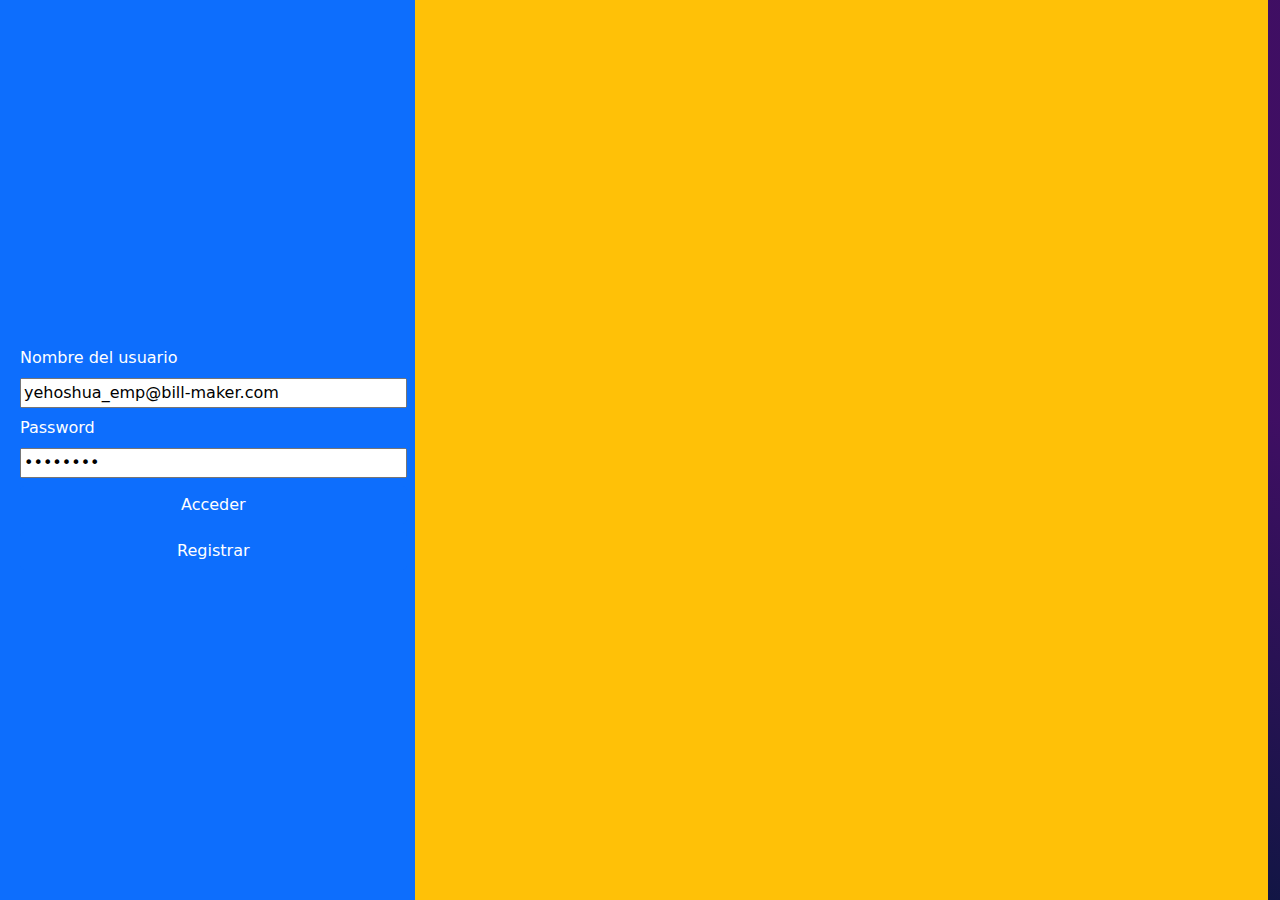
<file: index.html>
<!DOCTYPE html>
<html lang="en">

<head>
    <meta charset="UTF-8">
    <meta http-equiv="X-UA-Compatible" content="IE=edge">
    <meta name="viewport" content="width=device-width, initial-scale=1.0">
    <meta name="Author" content="Yehoshua Zuñiga">
    <title>Bill maker</title>
    <link rel="stylesheet" href="./css/bootstrap_css/bootstrap.min.css">
    <link rel="stylesheet" href="./css/mi_estilo/misestilos.css">
</head>

<body>
    <div class="container-fluid">
        <section class="row pt-5 pt-md-0
                                justify-content-center 
                                vh-100">
            <div class="col-auto col-md-4
                        pd-md-5 p-0 row
                        bg-primary">
                <div class="registro_formulario
                            col d-grid 
                            mx-2
                            mt-3
                            gap-2 mb-0 
                            align-self-start align-self-md-center" id="registro_formulario" name="registro_formulario">
                    <label for="usuario-nick">Nombre del usuario</label>
                    <input type="text" id="usuario_nick" name="usuario_np" placeholder="ejemplo: Mi_usuario@email.org" value="yehoshua_emp@bill-maker.com">
                    <label for="usuario_password">Password</label>
                    <input type="password" id="usuario_password" name="usuario_np" autocomplete="on" value="password">
                    <button name="boton_envio" id="envio" class="btn btn-primary"> Acceder</button>
                    <button name="boton_registro" id="registro" class="btn btn-primary" data-bs-toggle="modal" data-bs-target="#modal-registro">Registrar</button>
                    <!-- creacion del modal que contiene el formaulario de registro
                            solo sera visible cuando se de al boton de registrarse

                            -->
                    <div class="modal fade" id="modal-registro" tabindex="-1" aria-hidden="true" aria-labelledby="label-modal-registro" data-bs-backdrop="static">
                        <div class=" modal-dialog modal-dialog-centered modal-dialog-crollable">
                            <div class="modal-content bg-dark">
                                <div class="modal-header">
                                    <h3 class="modal-title">
                                        Registro tus datos
                                    </h3>
                                    <button class="btn-close" data-bs-dismiss="modal" aria-label="Cerrar"></button>
                                </div>
                                <div class="modal-body row m-3 bg-dark d-flex gap-2" name="formulario_registrar" id="formulario_registrar">
                                    <label for="usuario_nick_registro">Nombre de la empresa</label>
                                    <input type="text" name="usuario_nick_registro" id="usuario_nick_registro" placeholder="Nombre fiscal">
                                    <label for="usuario_cif">CIF</label>
                                    <input type="text" name="usuario_cif" id="usuario_cif" placeholder="G12345678 / 25148596D">
                                    <label for="usuario_direccion">Direccion</label>
                                    <input type="text" name="usuario_direccion" id="usuario_direccion" placeholder="Calle Anton 14">
                                    <label for="usuario_email">Correo electronico</label>
                                    <input type="email" name="usuario_email" id="usuario_email" placeholder="Mi_usuario@email.org">
                                    <label for="usuario_telefono">Telefono de contacto</label>
                                    <input type="tel" name="usuario_telefono" id="usuario_telefono" placeholder="6245854132">
                                    <label for="usuario_contacto">Persona de contactos</label>
                                    <input type="text" name="usuario_contacto" id="usuario_contacto" placeholder="Miguel Angel">
                                    <label for="usuario_password_registro">Password</label>
                                    <input type="password" name="usuario_password_registro" id="usuario_password_registro" autocomplete="on">
                                    <button name="registrar" id="registrar">registrar </button>
                                    <button name="cerrar" id="cerrar" data-bs-dismiss="modal">cerrar </button>

                                </div>
                            </div>
                        </div>

                    </div>
                </div>

            </div>
            <div class="col col-md-8 bg-warning  d-none d-md-block "></div>

        </section>
    </div>
</body>
<script src="./js/bootstrap_js/bootstrap.bundle.min.js"></script>
<script src="./js/app/app.js"></script>

</html>
</file>
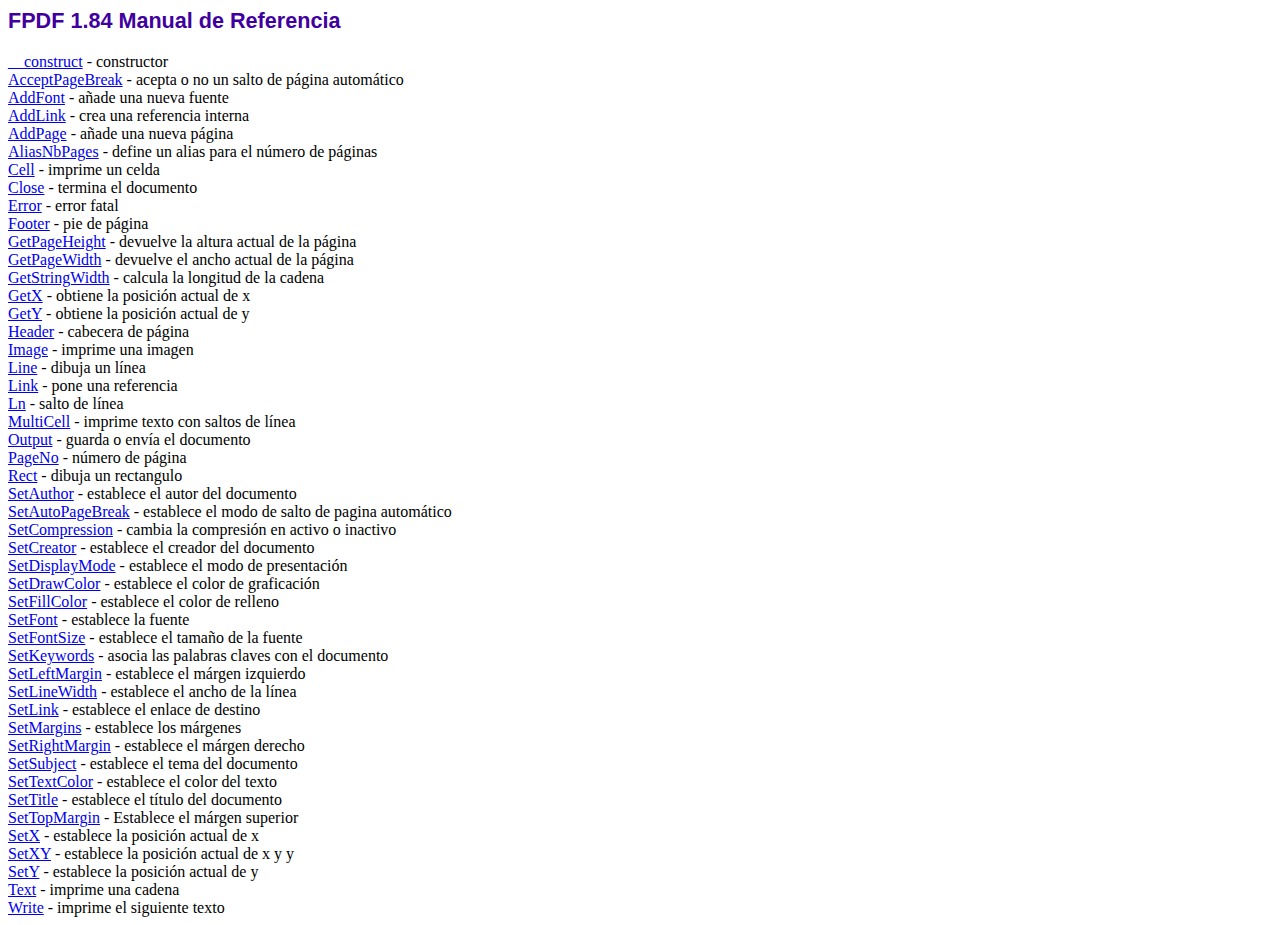
<file: php/fpdf/doc/index.htm>
<!DOCTYPE html PUBLIC "-//W3C//DTD HTML 4.01 Transitional//EN">
<html>
<head>
<meta http-equiv="Content-Type" content="text/html; charset=ISO-8859-1">
<title>FPDF 1.84 Manual de Referencia</title>
<link type="text/css" rel="stylesheet" href="../fpdf.css">
</head>
<body>
<h1>FPDF 1.84 Manual de Referencia</h1>
<a href="__construct.htm">__construct</a> - constructor<br>
<a href="acceptpagebreak.htm">AcceptPageBreak</a> - acepta o no un salto de p�gina autom�tico<br>
<a href="addfont.htm">AddFont</a> - a�ade una nueva fuente<br>
<a href="addlink.htm">AddLink</a> - crea una referencia interna<br>
<a href="addpage.htm">AddPage</a> - a�ade una nueva p�gina<br>
<a href="aliasnbpages.htm">AliasNbPages</a> - define un alias para el n�mero de p�ginas<br>
<a href="cell.htm">Cell</a> - imprime un celda<br>
<a href="close.htm">Close</a> - termina el documento<br>
<a href="error.htm">Error</a> - error fatal<br>
<a href="footer.htm">Footer</a> - pie de p�gina<br>
<a href="getpageheight.htm">GetPageHeight</a> - devuelve la altura actual de la p�gina<br>
<a href="getpagewidth.htm">GetPageWidth</a> - devuelve el ancho actual de la p�gina<br>
<a href="getstringwidth.htm">GetStringWidth</a> - calcula la longitud de la cadena<br>
<a href="getx.htm">GetX</a> - obtiene la posici�n actual de x<br>
<a href="gety.htm">GetY</a> - obtiene la posici�n actual de y<br>
<a href="header.htm">Header</a> - cabecera de p�gina<br>
<a href="image.htm">Image</a> - imprime una imagen<br>
<a href="line.htm">Line</a> - dibuja un l�nea<br>
<a href="link.htm">Link</a> - pone una referencia<br>
<a href="ln.htm">Ln</a> - salto de l�nea<br>
<a href="multicell.htm">MultiCell</a> - imprime texto con saltos de l�nea<br>
<a href="output.htm">Output</a> - guarda o env�a el documento<br>
<a href="pageno.htm">PageNo</a> - n�mero de p�gina<br>
<a href="rect.htm">Rect</a> - dibuja un rectangulo<br>
<a href="setauthor.htm">SetAuthor</a> - establece el autor del documento<br>
<a href="setautopagebreak.htm">SetAutoPageBreak</a> - establece el modo de salto de pagina autom�tico<br>
<a href="setcompression.htm">SetCompression</a> - cambia la compresi�n en activo o inactivo<br>
<a href="setcreator.htm">SetCreator</a> - establece el creador del documento<br>
<a href="setdisplaymode.htm">SetDisplayMode</a> - establece el modo de presentaci�n<br>
<a href="setdrawcolor.htm">SetDrawColor</a> - establece el color de graficaci�n<br>
<a href="setfillcolor.htm">SetFillColor</a> - establece el color de relleno<br>
<a href="setfont.htm">SetFont</a> - establece la fuente<br>
<a href="setfontsize.htm">SetFontSize</a> - establece el tama�o de la fuente<br>
<a href="setkeywords.htm">SetKeywords</a> - asocia las palabras claves con el documento<br>
<a href="setleftmargin.htm">SetLeftMargin</a> - establece el m�rgen izquierdo<br>
<a href="setlinewidth.htm">SetLineWidth</a> - establece el ancho de la l�nea<br>
<a href="setlink.htm">SetLink</a> - establece el enlace de destino<br>
<a href="setmargins.htm">SetMargins</a> - establece los m�rgenes<br>
<a href="setrightmargin.htm">SetRightMargin</a> - establece el m�rgen derecho<br>
<a href="setsubject.htm">SetSubject</a> - establece el tema del documento<br>
<a href="settextcolor.htm">SetTextColor</a> - establece el color del texto<br>
<a href="settitle.htm">SetTitle</a> - establece el t�tulo del documento<br>
<a href="settopmargin.htm">SetTopMargin</a> - Establece el m�rgen superior<br>
<a href="setx.htm">SetX</a> - establece la posici�n actual de x<br>
<a href="setxy.htm">SetXY</a> - establece la posici�n actual de x y y<br>
<a href="sety.htm">SetY</a> - establece la posici�n actual de y<br>
<a href="text.htm">Text</a> - imprime una cadena<br>
<a href="write.htm">Write</a> - imprime el siguiente texto<br>
</body>
</html>
</file>
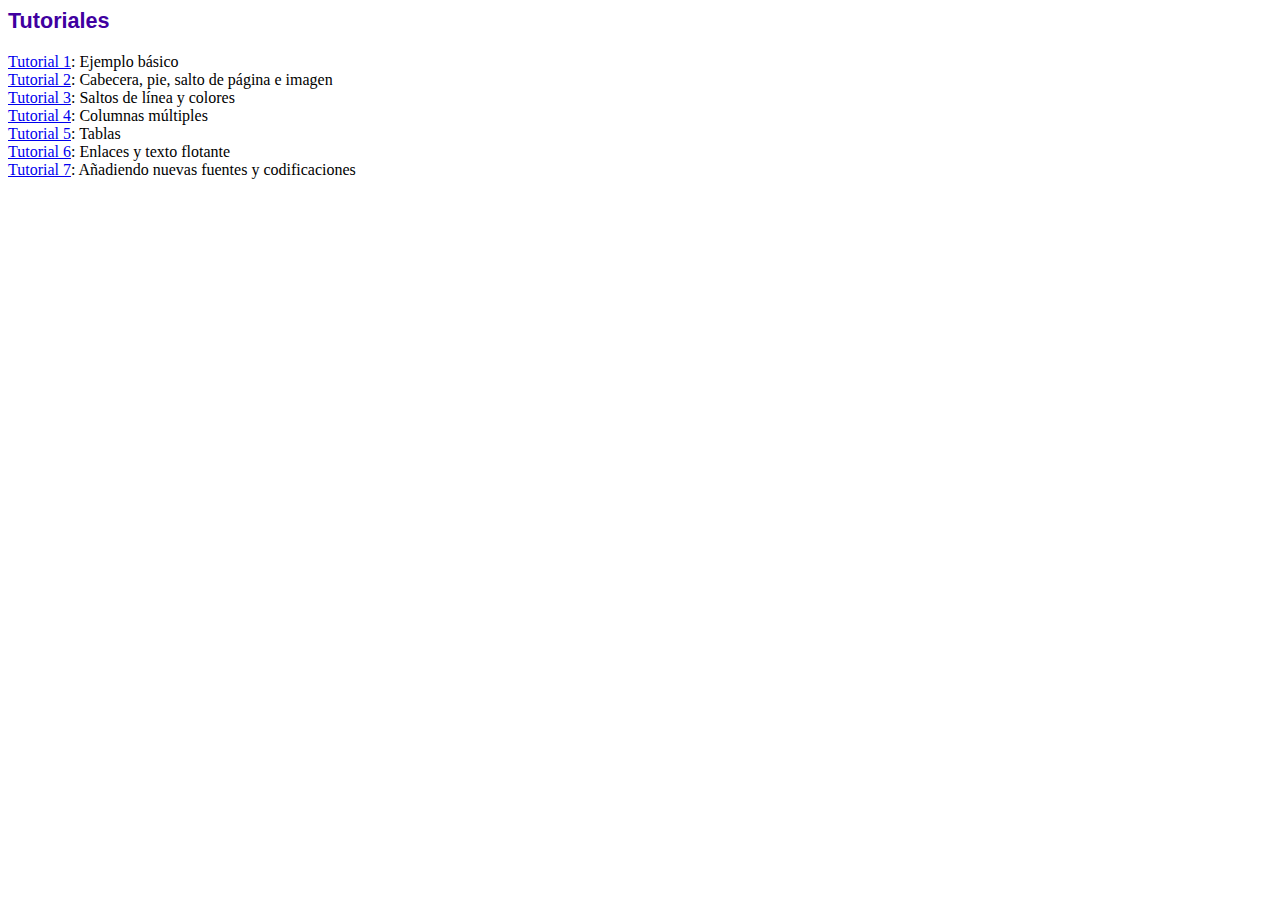
<file: php/fpdf/tutorial/index.htm>
<!DOCTYPE html PUBLIC "-//W3C//DTD HTML 4.01 Transitional//EN">
<html>
<head>
<meta http-equiv="Content-Type" content="text/html; charset=ISO-8859-1">
<title>Tutoriales</title>
<link type="text/css" rel="stylesheet" href="../fpdf.css">
</head>
<body>
<h1>Tutoriales</h1>
<ul style="list-style-type:none; margin-left:0; padding-left:0">
<li><a href="tuto1.htm">Tutorial 1</a>: Ejemplo b�sico</li>
<li><a href="tuto2.htm">Tutorial 2</a>: Cabecera, pie, salto de p�gina e imagen</li>
<li><a href="tuto3.htm">Tutorial 3</a>: Saltos de l�nea y colores</li>
<li><a href="tuto4.htm">Tutorial 4</a>: Columnas m�ltiples</li>
<li><a href="tuto5.htm">Tutorial 5</a>: Tablas</li>
<li><a href="tuto6.htm">Tutorial 6</a>: Enlaces y texto flotante</li>
<li><a href="tuto7.htm">Tutorial 7</a>: A�adiendo nuevas fuentes y codificaciones</li>
</ul>
</body>
</html>
</file>
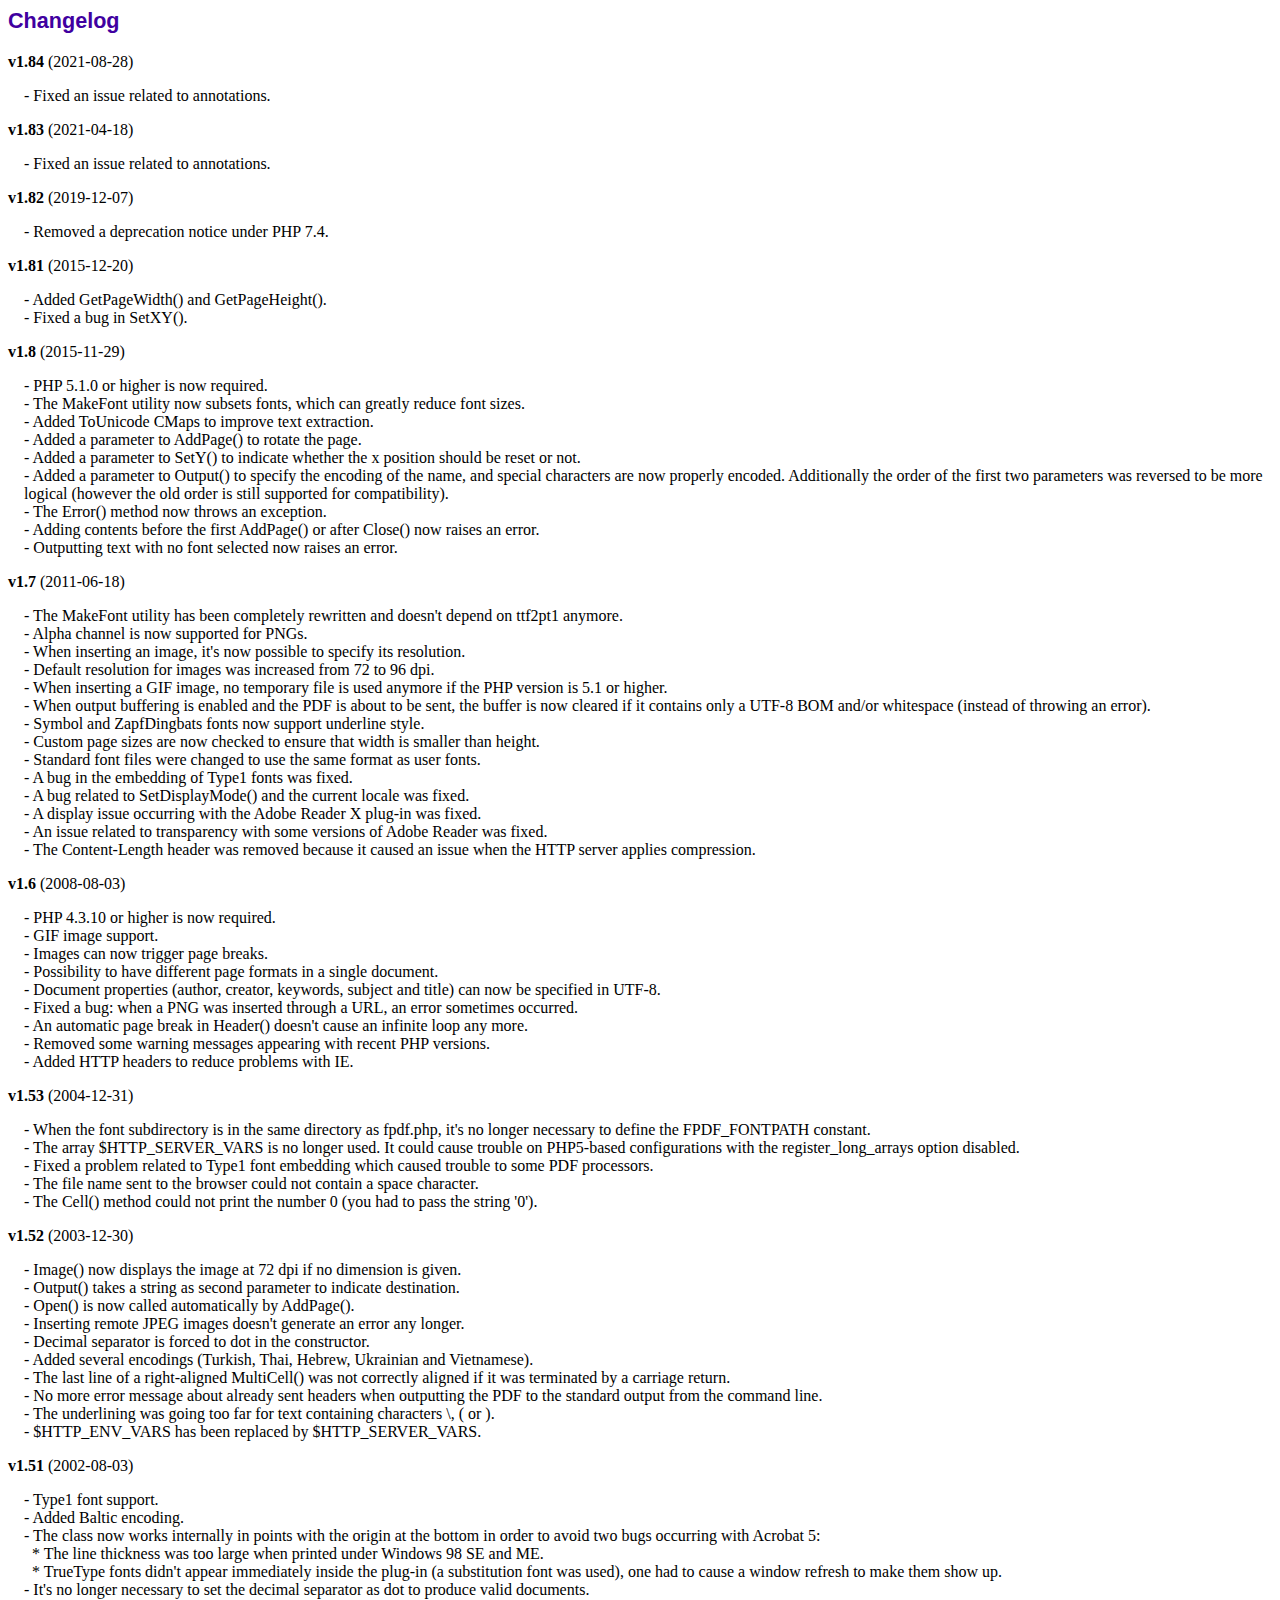
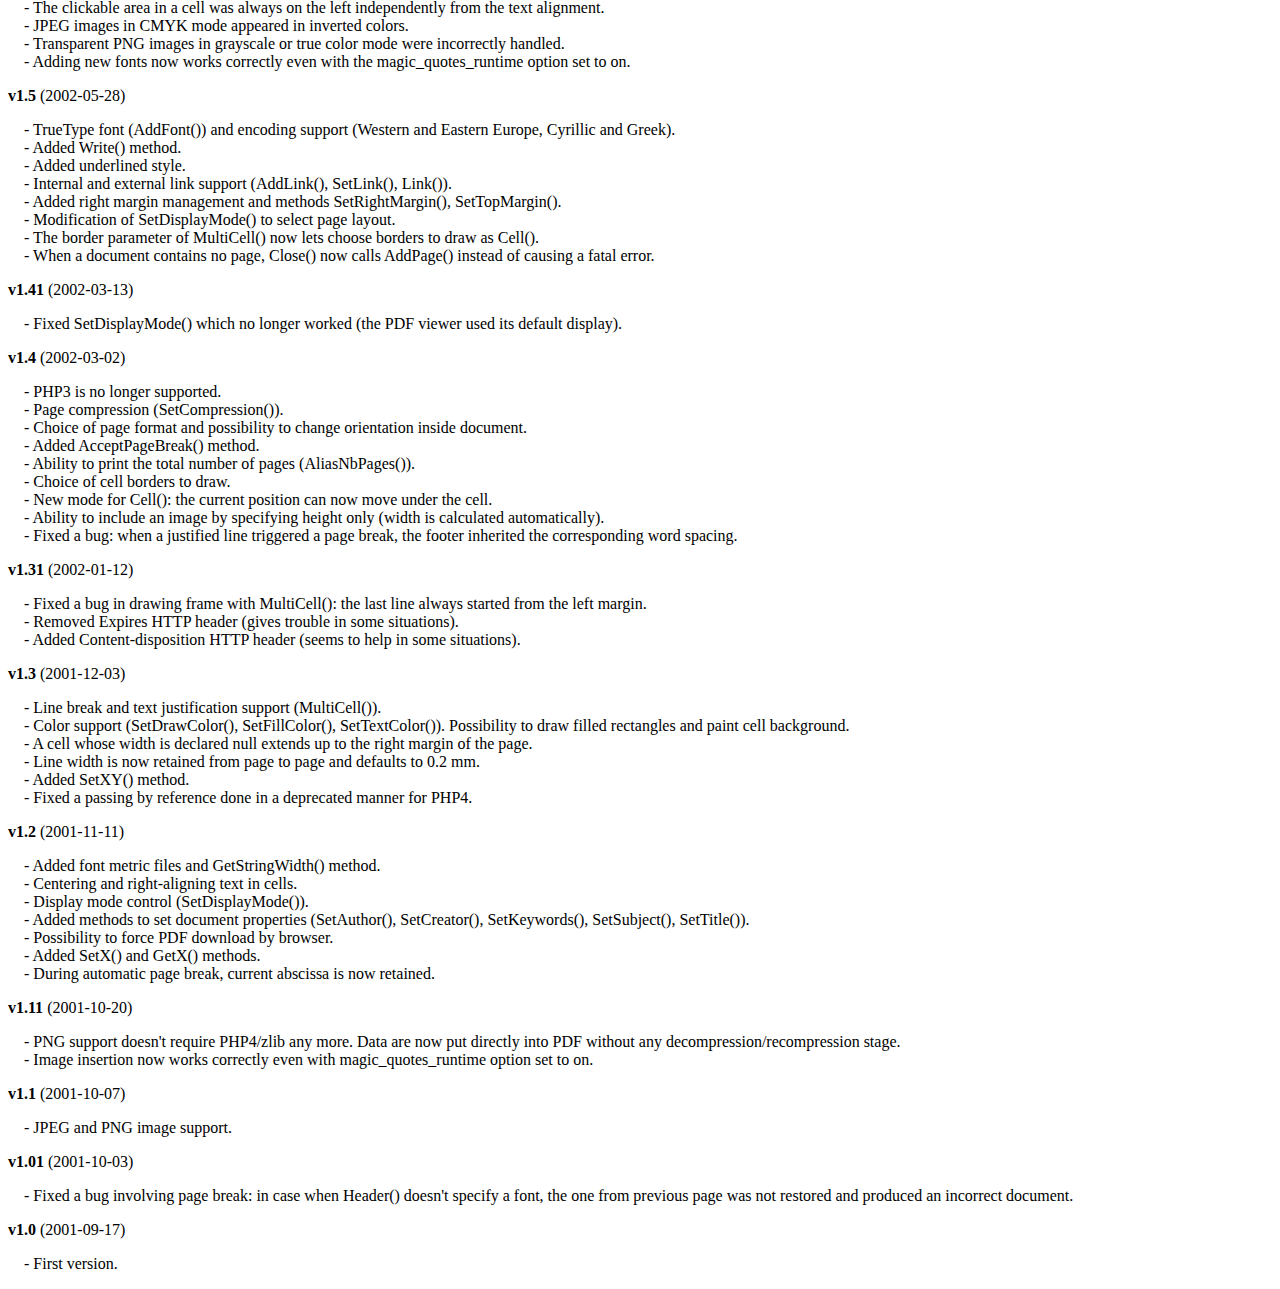
<file: php/fpdf/changelog.htm>
<!DOCTYPE html PUBLIC "-//W3C//DTD HTML 4.01 Transitional//EN">
<html>
<head>
<meta http-equiv="Content-Type" content="text/html; charset=ISO-8859-1">
<title>Changelog</title>
<link type="text/css" rel="stylesheet" href="fpdf.css">
<style type="text/css">
dd {margin:1em 0 1em 1em}
</style>
</head>
<body>
<h1>Changelog</h1>
<dl>
<dt><strong>v1.84</strong> (2021-08-28)</dt>
<dd>
- Fixed an issue related to annotations.<br>
</dd>
<dt><strong>v1.83</strong> (2021-04-18)</dt>
<dd>
- Fixed an issue related to annotations.<br>
</dd>
<dt><strong>v1.82</strong> (2019-12-07)</dt>
<dd>
- Removed a deprecation notice under PHP 7.4.<br>
</dd>
<dt><strong>v1.81</strong> (2015-12-20)</dt>
<dd>
- Added GetPageWidth() and GetPageHeight().<br>
- Fixed a bug in SetXY().<br>
</dd>
<dt><strong>v1.8</strong> (2015-11-29)</dt>
<dd>
- PHP 5.1.0 or higher is now required.<br>
- The MakeFont utility now subsets fonts, which can greatly reduce font sizes.<br>
- Added ToUnicode CMaps to improve text extraction.<br>
- Added a parameter to AddPage() to rotate the page.<br>
- Added a parameter to SetY() to indicate whether the x position should be reset or not.<br>
- Added a parameter to Output() to specify the encoding of the name, and special characters are now properly encoded. Additionally the order of the first two parameters was reversed to be more logical (however the old order is still supported for compatibility).<br>
- The Error() method now throws an exception.<br>
- Adding contents before the first AddPage() or after Close() now raises an error.<br>
- Outputting text with no font selected now raises an error.<br>
</dd>
<dt><strong>v1.7</strong> (2011-06-18)</dt>
<dd>
- The MakeFont utility has been completely rewritten and doesn't depend on ttf2pt1 anymore.<br>
- Alpha channel is now supported for PNGs.<br>
- When inserting an image, it's now possible to specify its resolution.<br>
- Default resolution for images was increased from 72 to 96 dpi.<br>
- When inserting a GIF image, no temporary file is used anymore if the PHP version is 5.1 or higher.<br>
- When output buffering is enabled and the PDF is about to be sent, the buffer is now cleared if it contains only a UTF-8 BOM and/or whitespace (instead of throwing an error).<br>
- Symbol and ZapfDingbats fonts now support underline style.<br>
- Custom page sizes are now checked to ensure that width is smaller than height.<br>
- Standard font files were changed to use the same format as user fonts.<br>
- A bug in the embedding of Type1 fonts was fixed.<br>
- A bug related to SetDisplayMode() and the current locale was fixed.<br>
- A display issue occurring with the Adobe Reader X plug-in was fixed.<br>
- An issue related to transparency with some versions of Adobe Reader was fixed.<br>
- The Content-Length header was removed because it caused an issue when the HTTP server applies compression.<br>
</dd>
<dt><strong>v1.6</strong> (2008-08-03)</dt>
<dd>
- PHP 4.3.10 or higher is now required.<br>
- GIF image support.<br>
- Images can now trigger page breaks.<br>
- Possibility to have different page formats in a single document.<br>
- Document properties (author, creator, keywords, subject and title) can now be specified in UTF-8.<br>
- Fixed a bug: when a PNG was inserted through a URL, an error sometimes occurred.<br>
- An automatic page break in Header() doesn't cause an infinite loop any more.<br>
- Removed some warning messages appearing with recent PHP versions.<br>
- Added HTTP headers to reduce problems with IE.<br>
</dd>
<dt><strong>v1.53</strong> (2004-12-31)</dt>
<dd>
- When the font subdirectory is in the same directory as fpdf.php, it's no longer necessary to define the FPDF_FONTPATH constant.<br>
- The array $HTTP_SERVER_VARS is no longer used. It could cause trouble on PHP5-based configurations with the register_long_arrays option disabled.<br>
- Fixed a problem related to Type1 font embedding which caused trouble to some PDF processors.<br>
- The file name sent to the browser could not contain a space character.<br>
- The Cell() method could not print the number 0 (you had to pass the string '0').<br>
</dd>
<dt><strong>v1.52</strong> (2003-12-30)</dt>
<dd>
- Image() now displays the image at 72 dpi if no dimension is given.<br>
- Output() takes a string as second parameter to indicate destination.<br>
- Open() is now called automatically by AddPage().<br>
- Inserting remote JPEG images doesn't generate an error any longer.<br>
- Decimal separator is forced to dot in the constructor.<br>
- Added several encodings (Turkish, Thai, Hebrew, Ukrainian and Vietnamese).<br>
- The last line of a right-aligned MultiCell() was not correctly aligned if it was terminated by a carriage return.<br>
- No more error message about already sent headers when outputting the PDF to the standard output from the command line.<br>
- The underlining was going too far for text containing characters \, ( or ).<br>
- $HTTP_ENV_VARS has been replaced by $HTTP_SERVER_VARS.<br>
</dd>
<dt><strong>v1.51</strong> (2002-08-03)</dt>
<dd>
- Type1 font support.<br>
- Added Baltic encoding.<br>
- The class now works internally in points with the origin at the bottom in order to avoid two bugs occurring with Acrobat 5:<br>&nbsp;&nbsp;* The line thickness was too large when printed under Windows 98 SE and ME.<br>&nbsp;&nbsp;* TrueType fonts didn't appear immediately inside the plug-in (a substitution font was used), one had to cause a window refresh to make them show up.<br>
- It's no longer necessary to set the decimal separator as dot to produce valid documents.<br>
- The clickable area in a cell was always on the left independently from the text alignment.<br>
- JPEG images in CMYK mode appeared in inverted colors.<br>
- Transparent PNG images in grayscale or true color mode were incorrectly handled.<br>
- Adding new fonts now works correctly even with the magic_quotes_runtime option set to on.<br>
</dd>
<dt><strong>v1.5</strong> (2002-05-28)</dt>
<dd>
- TrueType font (AddFont()) and encoding support (Western and Eastern Europe, Cyrillic and Greek).<br>
- Added Write() method.<br>
- Added underlined style.<br>
- Internal and external link support (AddLink(), SetLink(), Link()).<br>
- Added right margin management and methods SetRightMargin(), SetTopMargin().<br>
- Modification of SetDisplayMode() to select page layout.<br>
- The border parameter of MultiCell() now lets choose borders to draw as Cell().<br>
- When a document contains no page, Close() now calls AddPage() instead of causing a fatal error.<br>
</dd>
<dt><strong>v1.41</strong> (2002-03-13)</dt>
<dd>
- Fixed SetDisplayMode() which no longer worked (the PDF viewer used its default display).<br>
</dd>
<dt><strong>v1.4</strong> (2002-03-02)</dt>
<dd>
- PHP3 is no longer supported.<br>
- Page compression (SetCompression()).<br>
- Choice of page format and possibility to change orientation inside document.<br>
- Added AcceptPageBreak() method.<br>
- Ability to print the total number of pages (AliasNbPages()).<br>
- Choice of cell borders to draw.<br>
- New mode for Cell(): the current position can now move under the cell.<br>
- Ability to include an image by specifying height only (width is calculated automatically).<br>
- Fixed a bug: when a justified line triggered a page break, the footer inherited the corresponding word spacing.<br>
</dd>
<dt><strong>v1.31</strong> (2002-01-12)</dt>
<dd>
- Fixed a bug in drawing frame with MultiCell(): the last line always started from the left margin.<br>
- Removed Expires HTTP header (gives trouble in some situations).<br>
- Added Content-disposition HTTP header (seems to help in some situations).<br>
</dd>
<dt><strong>v1.3</strong> (2001-12-03)</dt>
<dd>
- Line break and text justification support (MultiCell()).<br>
- Color support (SetDrawColor(), SetFillColor(), SetTextColor()). Possibility to draw filled rectangles and paint cell background.<br>
- A cell whose width is declared null extends up to the right margin of the page.<br>
- Line width is now retained from page to page and defaults to 0.2 mm.<br>
- Added SetXY() method.<br>
- Fixed a passing by reference done in a deprecated manner for PHP4.<br>
</dd>
<dt><strong>v1.2</strong> (2001-11-11)</dt>
<dd>
- Added font metric files and GetStringWidth() method.<br>
- Centering and right-aligning text in cells.<br>
- Display mode control (SetDisplayMode()).<br>
- Added methods to set document properties (SetAuthor(), SetCreator(), SetKeywords(), SetSubject(), SetTitle()).<br>
- Possibility to force PDF download by browser.<br>
- Added SetX() and GetX() methods.<br>
- During automatic page break, current abscissa is now retained.<br>
</dd>
<dt><strong>v1.11</strong> (2001-10-20)</dt>
<dd>
- PNG support doesn't require PHP4/zlib any more. Data are now put directly into PDF without any decompression/recompression stage.<br>
- Image insertion now works correctly even with magic_quotes_runtime option set to on.<br>
</dd>
<dt><strong>v1.1</strong> (2001-10-07)</dt>
<dd>
- JPEG and PNG image support.<br>
</dd>
<dt><strong>v1.01</strong> (2001-10-03)</dt>
<dd>
- Fixed a bug involving page break: in case when Header() doesn't specify a font, the one from previous page was not restored and produced an incorrect document.<br>
</dd>
<dt><strong>v1.0</strong> (2001-09-17)</dt>
<dd>
- First version.<br>
</dd>
</dl>
</body>
</html>
</file>
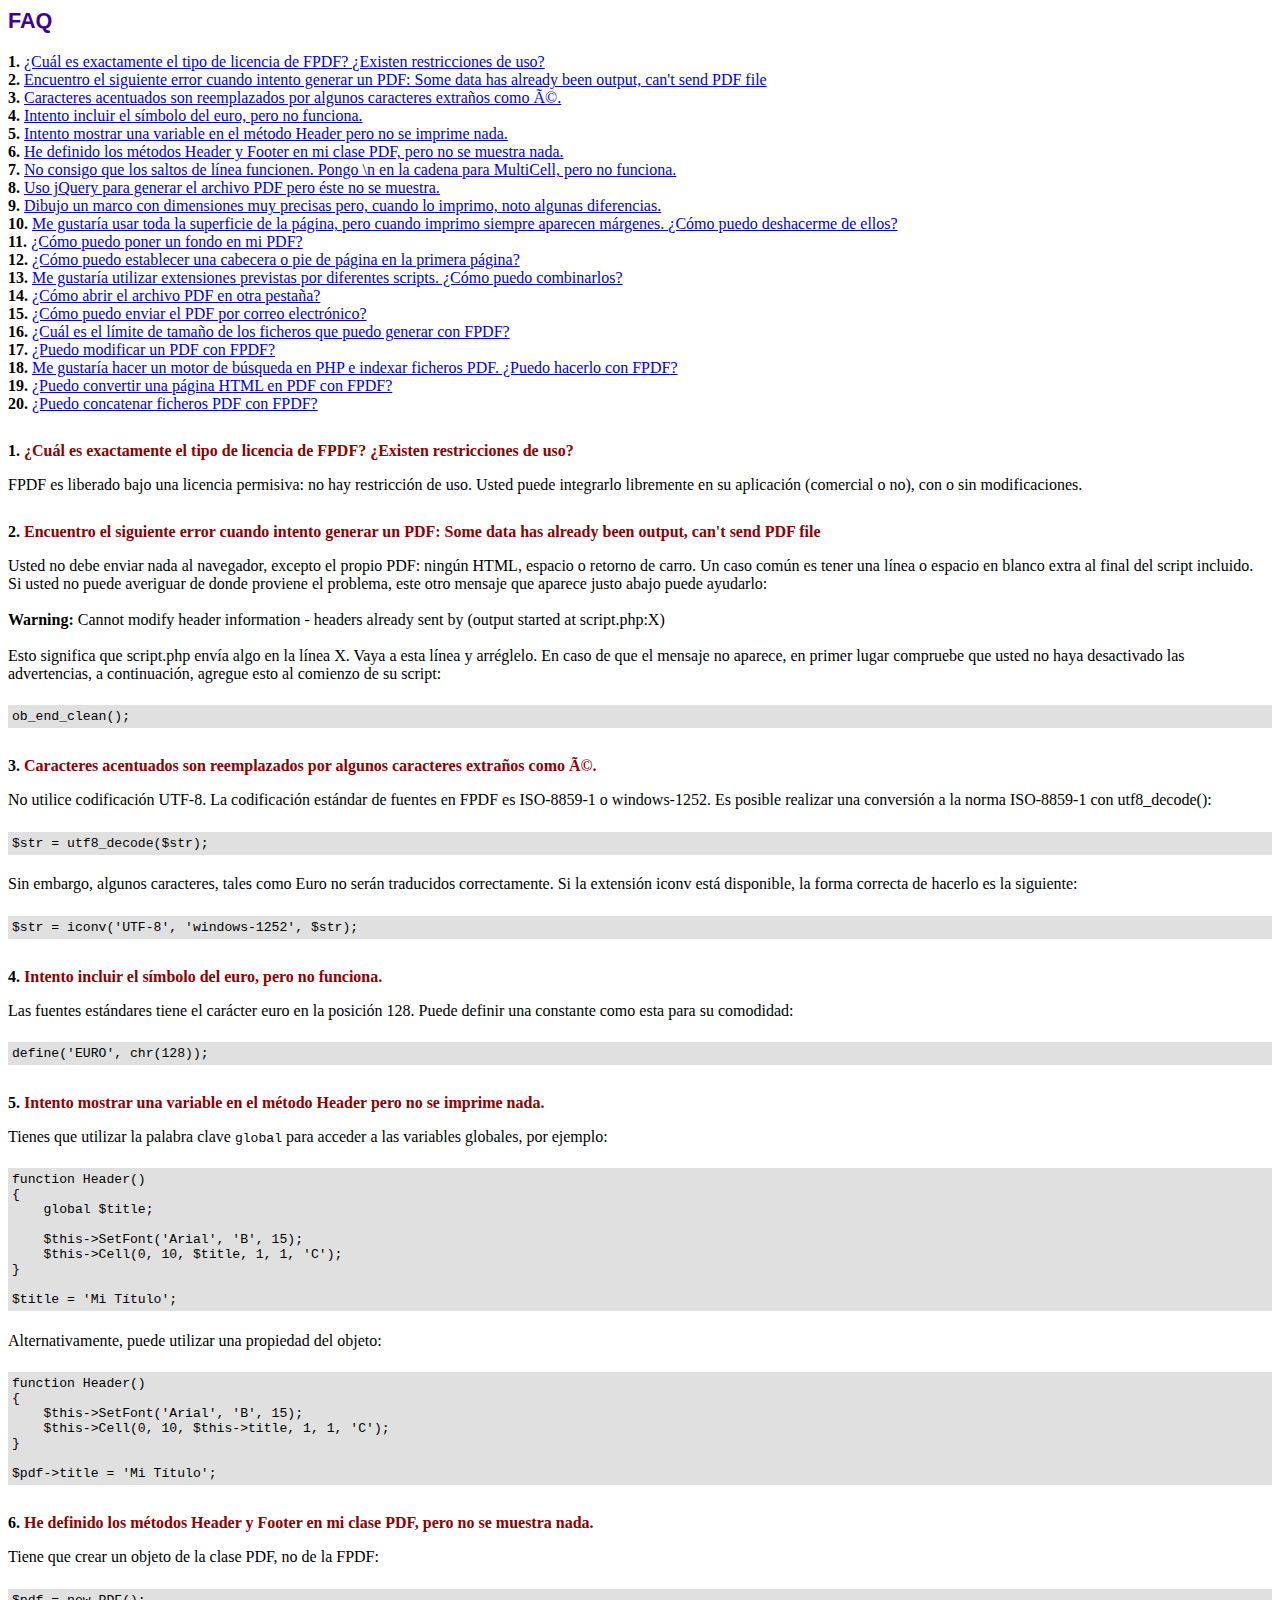
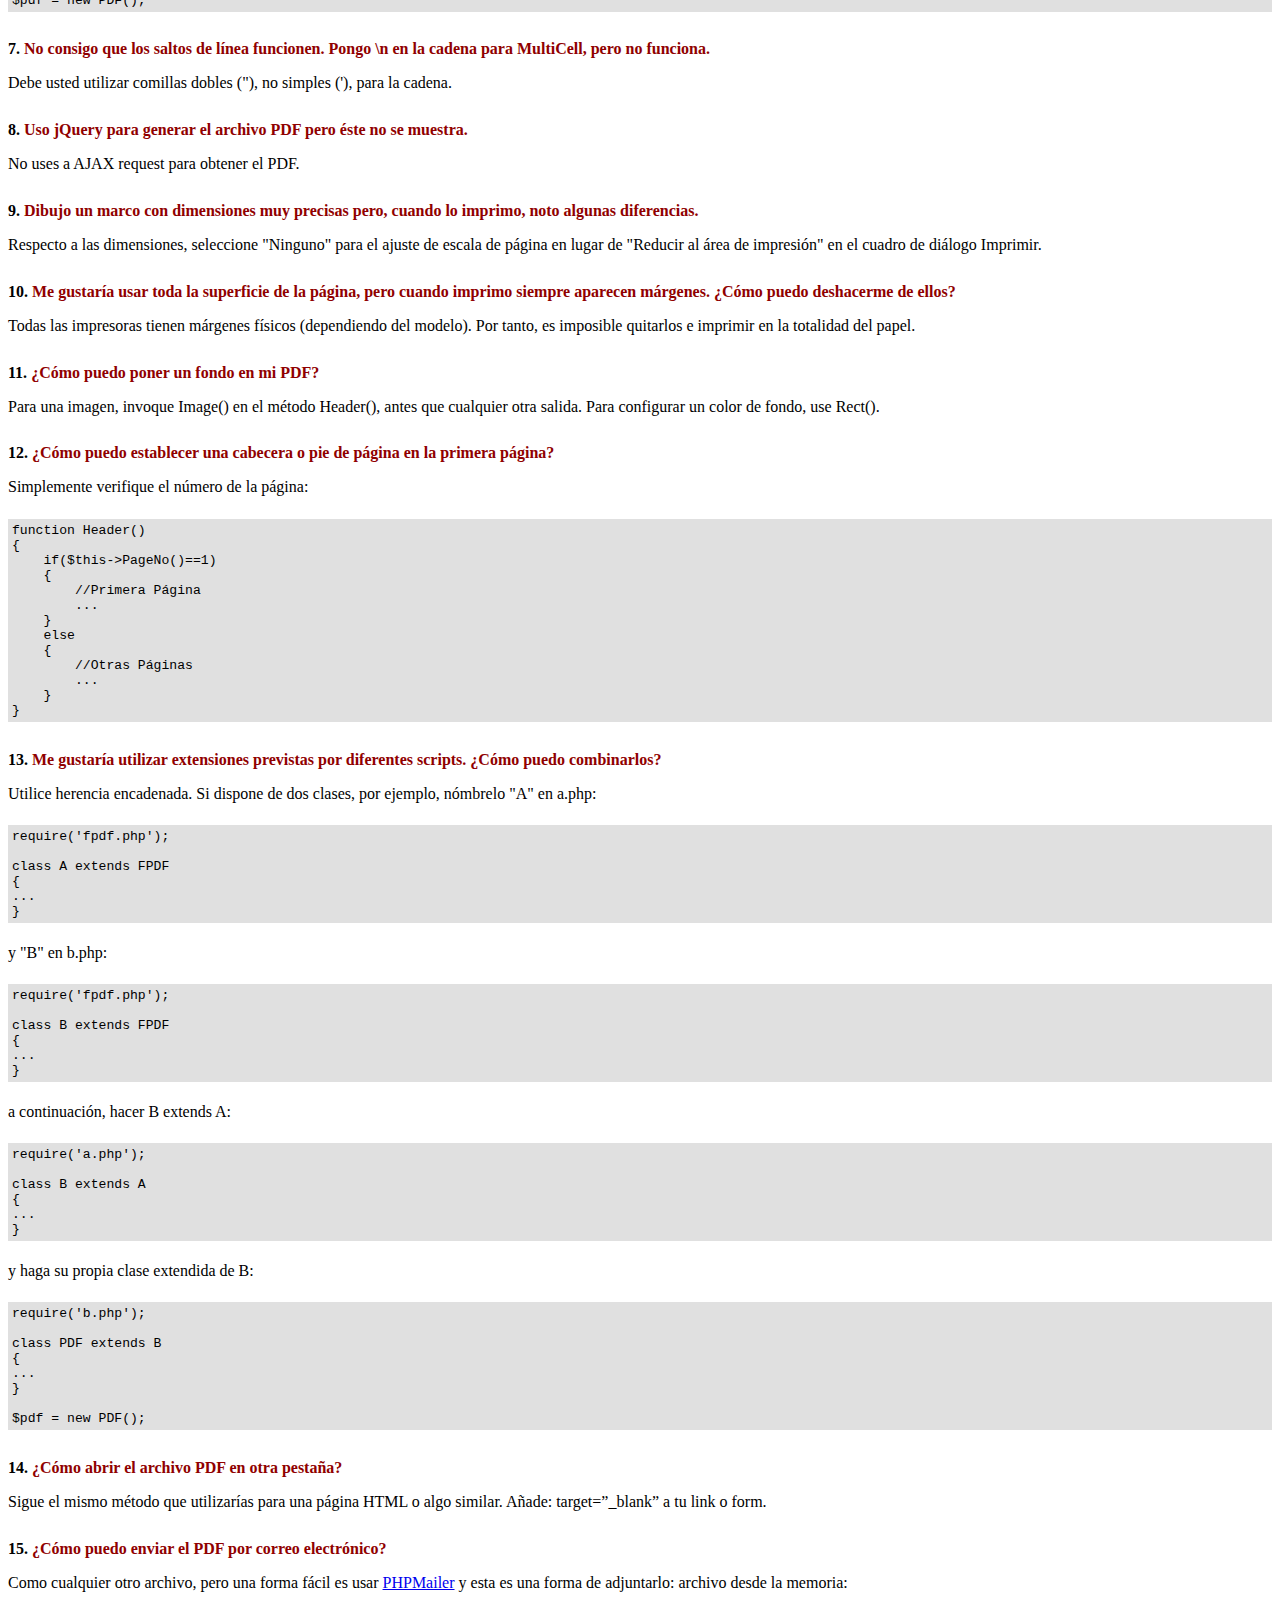
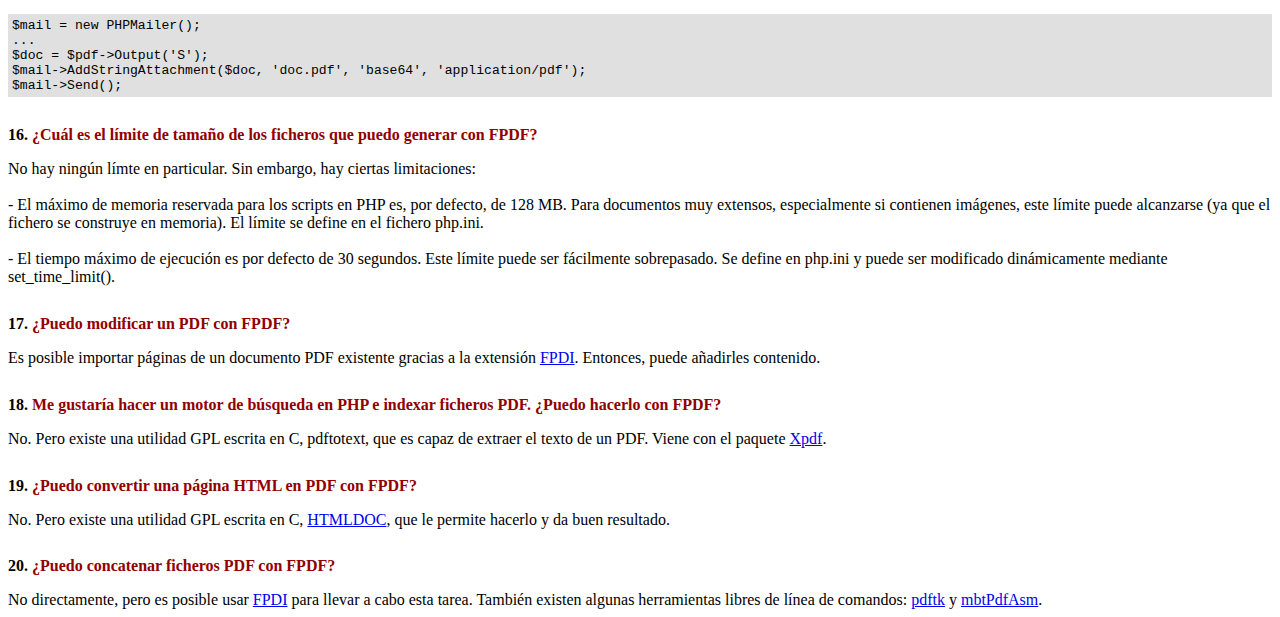
<file: php/fpdf/FAQ.htm>
<!DOCTYPE html PUBLIC "-//W3C//DTD HTML 4.01 Transitional//EN">
<html>
<head>
<meta http-equiv="Content-Type" content="text/html; charset=ISO-8859-1">
<title>FAQ</title>
<link type="text/css" rel="stylesheet" href="fpdf.css">
<style type="text/css">
ul {list-style-type:none; margin:0; padding:0}
ul#answers li {margin-top:1.8em}
.question {font-weight:bold; color:#900000}
</style>
</head>
<body>
<h1>FAQ</h1>
<ul>
<li><b>1.</b> <a href='#q1'>�Cu�l es exactamente el tipo de licencia de FPDF? �Existen restricciones de uso?</a></li>
<li><b>2.</b> <a href='#q2'>Encuentro el siguiente error cuando intento generar un PDF: Some data has already been output, can't send PDF file</a></li>
<li><b>3.</b> <a href='#q3'>Caracteres acentuados son reemplazados por algunos caracteres extra�os como é.</a></li>
<li><b>4.</b> <a href='#q4'>Intento incluir el s�mbolo del euro, pero no funciona.</a></li>
<li><b>5.</b> <a href='#q5'>Intento mostrar una variable en el m�todo Header pero no se imprime nada.</a></li>
<li><b>6.</b> <a href='#q6'>He definido los m�todos Header y Footer en mi clase PDF, pero no se muestra nada.</a></li>
<li><b>7.</b> <a href='#q7'>No consigo que los saltos de l�nea funcionen. Pongo \n en la cadena para MultiCell, pero no funciona.</a></li>
<li><b>8.</b> <a href='#q8'>Uso jQuery para generar el archivo PDF pero �ste no se muestra.</a></li>
<li><b>9.</b> <a href='#q9'>Dibujo un marco con dimensiones muy precisas pero, cuando lo imprimo, noto algunas diferencias.</a></li>
<li><b>10.</b> <a href='#q10'>Me gustar�a usar toda la superficie de la p�gina, pero cuando imprimo siempre aparecen m�rgenes. �C�mo puedo deshacerme de ellos?</a></li>
<li><b>11.</b> <a href='#q11'>�C�mo puedo poner un fondo en mi PDF?</a></li>
<li><b>12.</b> <a href='#q12'>�C�mo puedo establecer una cabecera o pie de p�gina en la primera p�gina?</a></li>
<li><b>13.</b> <a href='#q13'>Me gustar�a utilizar extensiones previstas por diferentes scripts. �C�mo puedo combinarlos?</a></li>
<li><b>14.</b> <a href='#q14'>�C�mo abrir el archivo PDF en otra pesta�a?</a></li>
<li><b>15.</b> <a href='#q15'>�C�mo puedo enviar el PDF por correo electr�nico?</a></li>
<li><b>16.</b> <a href='#q16'>�Cu�l es el l�mite de tama�o de los ficheros que puedo generar con FPDF?</a></li>
<li><b>17.</b> <a href='#q17'>�Puedo modificar un PDF con FPDF?</a></li>
<li><b>18.</b> <a href='#q18'>Me gustar�a hacer un motor de b�squeda en PHP e indexar ficheros PDF. �Puedo hacerlo con FPDF?</a></li>
<li><b>19.</b> <a href='#q19'>�Puedo convertir una p�gina HTML en PDF con FPDF?</a></li>
<li><b>20.</b> <a href='#q20'>�Puedo concatenar ficheros PDF con FPDF?</a></li>
</ul>

<ul id='answers'>
<li id='q1'>
<p><b>1.</b> <span class='question'>�Cu�l es exactamente el tipo de licencia de FPDF? �Existen restricciones de uso?</span></p>
FPDF es liberado bajo una licencia permisiva: no hay restricci�n de uso. Usted puede integrarlo
libremente en su aplicaci�n (comercial o no), con o sin modificaciones.
</li>

<li id='q2'>
<p><b>2.</b> <span class='question'>Encuentro el siguiente error cuando intento generar un PDF: Some data has already been output, can't send PDF file</span></p>
Usted no debe enviar nada al navegador, excepto el propio PDF: ning�n HTML, espacio o retorno de carro. Un caso com�n
es tener una l�nea o espacio en blanco extra al final del script incluido.<br>
Si usted no puede averiguar de donde proviene el problema, este otro mensaje que aparece justo abajo puede ayudarlo:<br>
<br>
<b>Warning:</b> Cannot modify header information - headers already sent by (output started at script.php:X)<br>
<br>
Esto significa que script.php env�a algo en la l�nea X. Vaya a esta l�nea y arr�glelo.
En caso de que el mensaje no aparece, en primer lugar compruebe que usted no haya desactivado las advertencias, a continuaci�n, agregue esto
al comienzo de su script:
<div class="doc-source">
<pre><code>ob_end_clean();</code></pre>
</div>
</li>

<li id='q3'>
<p><b>3.</b> <span class='question'>Caracteres acentuados son reemplazados por algunos caracteres extra�os como é.</span></p>
No utilice codificaci�n UTF-8. La codificaci�n est�ndar de fuentes en FPDF es ISO-8859-1 o windows-1252.
Es posible realizar una conversi�n a la norma ISO-8859-1 con utf8_decode():
<div class="doc-source">
<pre><code>$str = utf8_decode($str);</code></pre>
</div>
Sin embargo, algunos caracteres, tales como Euro no ser�n traducidos correctamente. Si la extensi�n iconv est� disponible, la
forma correcta de hacerlo es la siguiente:
<div class="doc-source">
<pre><code>$str = iconv('UTF-8', 'windows-1252', $str);</code></pre>
</div>
</li>

<li id='q4'>
<p><b>4.</b> <span class='question'>Intento incluir el s�mbolo del euro, pero no funciona.</span></p>
Las fuentes est�ndares tiene el car�cter euro en la posici�n 128. Puede definir una constante
como esta para su comodidad:
<div class="doc-source">
<pre><code>define('EURO', chr(128));</code></pre>
</div>
</li>

<li id='q5'>
<p><b>5.</b> <span class='question'>Intento mostrar una variable en el m�todo Header pero no se imprime nada.</span></p>
Tienes que utilizar la palabra clave <code>global</code> para acceder a las variables globales, por ejemplo:
<div class="doc-source">
<pre><code>function Header()
{
    global $title;

    $this-&gt;SetFont('Arial', 'B', 15);
    $this-&gt;Cell(0, 10, $title, 1, 1, 'C');
}

$title = 'Mi T�tulo';</code></pre>
</div>
Alternativamente, puede utilizar una propiedad del objeto:
<div class="doc-source">
<pre><code>function Header()
{
    $this-&gt;SetFont('Arial', 'B', 15);
    $this-&gt;Cell(0, 10, $this-&gt;title, 1, 1, 'C');
}

$pdf-&gt;title = 'Mi T�tulo';</code></pre>
</div>
</li>

<li id='q6'>
<p><b>6.</b> <span class='question'>He definido los m�todos Header y Footer en mi clase PDF, pero no se muestra nada.</span></p>
Tiene que crear un objeto de la clase PDF, no de la FPDF:
<div class="doc-source">
<pre><code>$pdf = new PDF();</code></pre>
</div>
</li>

<li id='q7'>
<p><b>7.</b> <span class='question'>No consigo que los saltos de l�nea funcionen. Pongo \n en la cadena para MultiCell, pero no funciona.</span></p>
Debe usted utilizar comillas dobles ("), no simples ('), para la cadena.
</li>

<li id='q8'>
<p><b>8.</b> <span class='question'>Uso jQuery para generar el archivo PDF pero �ste no se muestra.</span></p>
No uses a AJAX request para obtener el PDF.
</li>

<li id='q9'>
<p><b>9.</b> <span class='question'>Dibujo un marco con dimensiones muy precisas pero, cuando lo imprimo, noto algunas diferencias.</span></p>
Respecto a las dimensiones, seleccione "Ninguno" para el ajuste de escala de p�gina en lugar de "Reducir al �rea de impresi�n" en el cuadro de di�logo Imprimir.
</li>

<li id='q10'>
<p><b>10.</b> <span class='question'>Me gustar�a usar toda la superficie de la p�gina, pero cuando imprimo siempre aparecen m�rgenes. �C�mo puedo deshacerme de ellos?</span></p>
Todas las impresoras tienen m�rgenes f�sicos (dependiendo del modelo). Por tanto, es imposible quitarlos
e imprimir en la totalidad del papel.
</li>

<li id='q11'>
<p><b>11.</b> <span class='question'>�C�mo puedo poner un fondo en mi PDF?</span></p>
Para una imagen, invoque Image() en el m�todo Header(), antes que cualquier otra salida. Para configurar un color de fondo, use Rect().
</li>

<li id='q12'>
<p><b>12.</b> <span class='question'>�C�mo puedo establecer una cabecera o pie de p�gina en la primera p�gina?</span></p>
Simplemente verifique el n�mero de la p�gina:
<div class="doc-source">
<pre><code>function Header()
{
    if($this-&gt;PageNo()==1)
    {
        //Primera P�gina
        ...
    }
    else
    {
        //Otras P�ginas
        ...
    }
}</code></pre>
</div>
</li>

<li id='q13'>
<p><b>13.</b> <span class='question'>Me gustar�a utilizar extensiones previstas por diferentes scripts. �C�mo puedo combinarlos?</span></p>
Utilice herencia encadenada. Si dispone de dos clases, por ejemplo, n�mbrelo "A" en a.php:
<div class="doc-source">
<pre><code>require('fpdf.php');

class A extends FPDF
{
...
}</code></pre>
</div>
y "B" en b.php:
<div class="doc-source">
<pre><code>require('fpdf.php');

class B extends FPDF
{
...
}</code></pre>
</div>
a continuaci�n, hacer B extends A:
<div class="doc-source">
<pre><code>require('a.php');

class B extends A
{
...
}</code></pre>
</div>
y haga su propia clase extendida de B:
<div class="doc-source">
<pre><code>require('b.php');

class PDF extends B
{
...
}

$pdf = new PDF();</code></pre>
</div>
</li>

<li id='q14'>
<p><b>14.</b> <span class='question'>�C�mo abrir el archivo PDF en otra pesta�a?</span></p>
Sigue el mismo m�todo que utilizar�as para una p�gina HTML o algo similar.
A�ade: target=�_blank� a tu link o form.
</li>

<li id='q15'>
<p><b>15.</b> <span class='question'>�C�mo puedo enviar el PDF por correo electr�nico?</span></p>
Como cualquier otro archivo, pero una forma f�cil es usar <a href="https://github.com/PHPMailer/PHPMailer" target="_blank">PHPMailer</a>
y esta es una forma de adjuntarlo: archivo desde la memoria:
<div class="doc-source">
<pre><code>$mail = new PHPMailer();
...
$doc = $pdf-&gt;Output('S');
$mail-&gt;AddStringAttachment($doc, 'doc.pdf', 'base64', 'application/pdf');
$mail-&gt;Send();</code></pre>
</div>
</li>

<li id='q16'>
<p><b>16.</b> <span class='question'>�Cu�l es el l�mite de tama�o de los ficheros que puedo generar con FPDF?</span></p>
No hay ning�n l�mte en particular. Sin embargo, hay ciertas limitaciones:
<br>
<br>
- El m�ximo de memoria reservada para los scripts en PHP es, por defecto, de 128 MB. Para documentos
muy extensos, especialmente si contienen im�genes, este l�mite puede alcanzarse (ya que el fichero
se construye en memoria). El l�mite se define en el fichero php.ini.
<br>
<br>
- El tiempo m�ximo de ejecuci�n es por defecto de 30 segundos. Este l�mite puede ser f�cilmente
sobrepasado. Se define en php.ini y puede ser modificado din�micamente mediante set_time_limit().
</li>

<li id='q17'>
<p><b>17.</b> <span class='question'>�Puedo modificar un PDF con FPDF?</span></p>
Es posible importar p�ginas de un documento PDF existente gracias a la extensi�n
<a href="https://www.setasign.com/products/fpdi/about/" target="_blank">FPDI</a>.
Entonces, puede a�adirles contenido.
</li>

<li id='q18'>
<p><b>18.</b> <span class='question'>Me gustar�a hacer un motor de b�squeda en PHP e indexar ficheros PDF. �Puedo hacerlo con FPDF?</span></p>
No. Pero existe una utilidad GPL escrita en C, pdftotext, que es capaz de extraer el texto de
un PDF. Viene con el paquete <a href="https://www.xpdfreader.com" target="_blank">Xpdf</a>.
</li>

<li id='q19'>
<p><b>19.</b> <span class='question'>�Puedo convertir una p�gina HTML en PDF con FPDF?</span></p>
No. Pero existe una utilidad GPL escrita en C, <a href="https://www.msweet.org/htmldoc/" target="_blank">HTMLDOC</a>,
que le permite hacerlo y da buen resultado.
</li>

<li id='q20'>
<p><b>20.</b> <span class='question'>�Puedo concatenar ficheros PDF con FPDF?</span></p>
No directamente, pero es posible usar <a href="https://www.setasign.com/products/fpdi/demos/concatenate-fake/" target="_blank">FPDI</a>
para llevar a cabo esta tarea. Tambi�n existen algunas herramientas libres de l�nea de comandos:
<a href="https://www.pdflabs.com/tools/pdftk-the-pdf-toolkit/" target="_blank">pdftk</a> y
<a href="http://thierry.schmit.free.fr/spip/spip.php?article15" target="_blank">mbtPdfAsm</a>.
</li>
</ul>
</body>
</html>
</file>
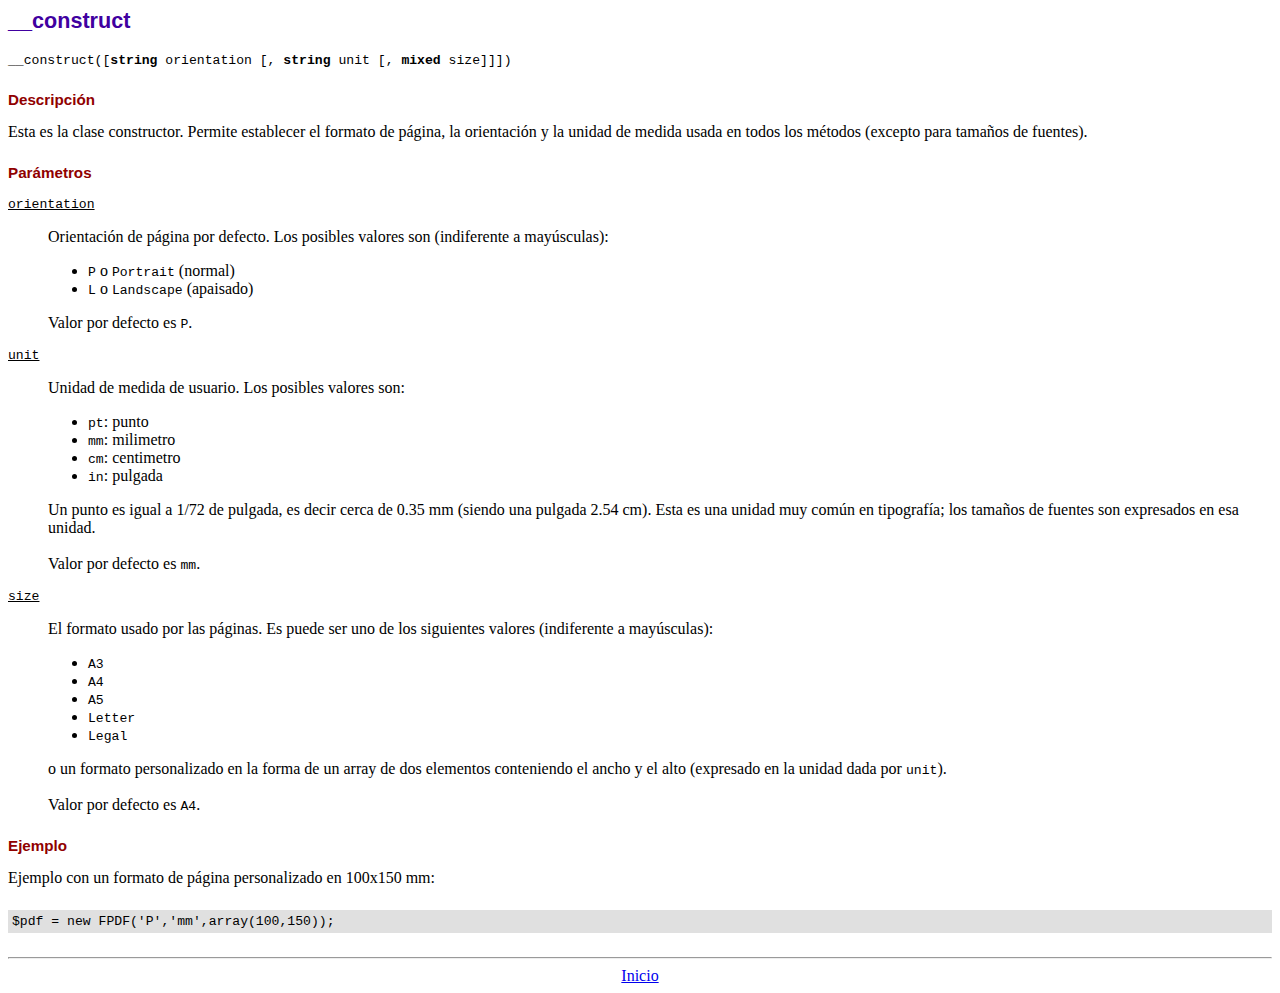
<file: php/fpdf/doc/__construct.htm>
<!DOCTYPE html PUBLIC "-//W3C//DTD HTML 4.01 Transitional//EN">
<html>
<head>
<meta http-equiv="Content-Type" content="text/html; charset=ISO-8859-1">
<title>__construct</title>
<link type="text/css" rel="stylesheet" href="../fpdf.css">
</head>
<body>
<h1>__construct</h1>
<code>__construct([<b>string</b> orientation [, <b>string</b> unit [, <b>mixed</b> size]]])</code>
<h2>Descripci�n</h2>
Esta es la clase constructor. Permite establecer el formato de p�gina, la orientaci�n y la unidad de medida usada en todos los m�todos (excepto para tama�os de fuentes).
<h2>Par�metros</h2>
<dl class="param">
<dt><code>orientation</code></dt>
<dd>
Orientaci�n de p�gina por defecto. Los posibles valores son (indiferente a may�sculas):
<ul>
<li><code>P</code> o <code>Portrait</code> (normal)
<li><code>L</code> o <code>Landscape</code> (apaisado)
</ul>
Valor por defecto es <code>P</code>.
</dd>
<dt><code>unit</code></dt>
<dd>
Unidad de medida de usuario. Los posibles valores son:
<ul>
<li><code>pt</code>: punto
<li><code>mm</code>: milimetro
<li><code>cm</code>: centimetro
<li><code>in</code>: pulgada
</ul>
Un punto es igual a 1/72 de pulgada, es decir cerca de 0.35 mm (siendo una pulgada 2.54 cm). Esta es una unidad muy com�n en tipograf�a; los tama�os de fuentes son expresados en esa unidad.
<br>
<br>
Valor por defecto es <code>mm</code>.
</dd>
<dt><code>size</code></dt>
<dd>
El formato usado por las p�ginas. Es puede ser uno de los siguientes valores (indiferente a may�sculas):
<ul>
<li><code>A3</code>
<li><code>A4</code>
<li><code>A5</code>
<li><code>Letter</code>
<li><code>Legal</code>
</ul>
o un formato personalizado en la forma de un array de dos elementos conteniendo el ancho y el alto (expresado en la unidad dada por <code>unit</code>).
<br>
<br>
Valor por defecto es <code>A4</code>.
</dd>
</dl>
<h2>Ejemplo</h2>
Ejemplo con un formato de p�gina personalizado en 100x150 mm:
<div class="doc-source">
<pre><code>$pdf = new FPDF('P','mm',array(100,150));</code></pre>
</div>
<hr style="margin-top:1.5em">
<div style="text-align:center"><a href="index.htm">Inicio</a></div>
</body>
</html>
</file>
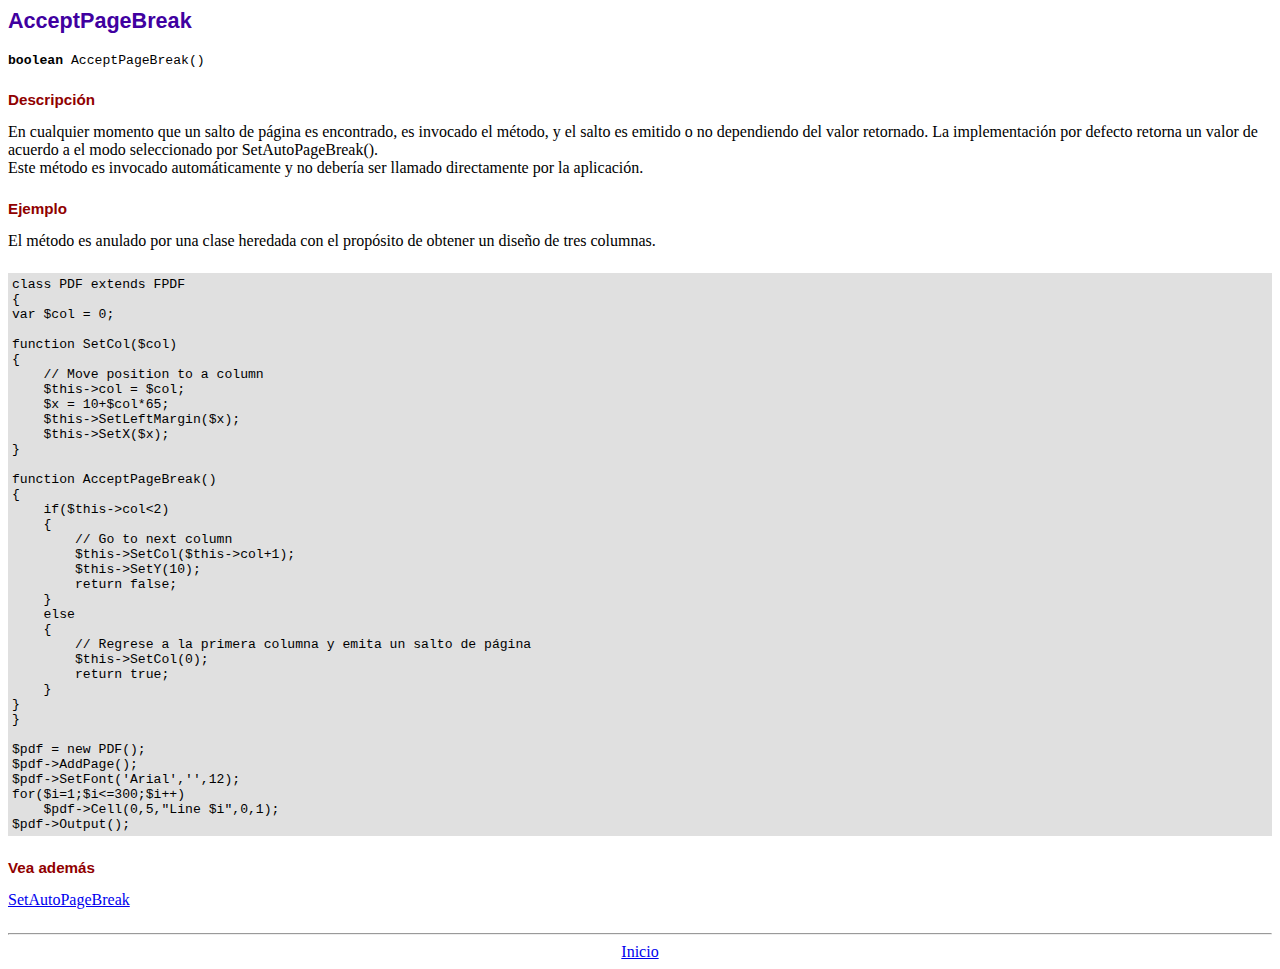
<file: php/fpdf/doc/acceptpagebreak.htm>
<!DOCTYPE html PUBLIC "-//W3C//DTD HTML 4.01 Transitional//EN">
<html>
<head>
<meta http-equiv="Content-Type" content="text/html; charset=ISO-8859-1">
<title>AcceptPageBreak</title>
<link type="text/css" rel="stylesheet" href="../fpdf.css">
</head>
<body>
<h1>AcceptPageBreak</h1>
<code><b>boolean</b> AcceptPageBreak()</code>
<h2>Descripci�n</h2>
En cualquier momento que un salto de p�gina es encontrado, es invocado el m�todo, y el salto es emitido o no dependiendo
del valor retornado. La implementaci�n por defecto retorna un valor de acuerdo a el modo seleccionado por SetAutoPageBreak().
<br>
Este m�todo es invocado autom�ticamente y no deber�a ser llamado directamente por la aplicaci�n.
<h2>Ejemplo</h2>
El m�todo es anulado por una clase heredada con el prop�sito de obtener un dise�o de tres columnas.
<div class="doc-source">
<pre><code>class PDF extends FPDF
{
var $col = 0;

function SetCol($col)
{
    // Move position to a column
    $this-&gt;col = $col;
    $x = 10+$col*65;
    $this-&gt;SetLeftMargin($x);
    $this-&gt;SetX($x);
}

function AcceptPageBreak()
{
    if($this-&gt;col&lt;2)
    {
        // Go to next column
        $this-&gt;SetCol($this-&gt;col+1);
        $this-&gt;SetY(10);
        return false;
    }
    else
    {
        // Regrese a la primera columna y emita un salto de p�gina
        $this-&gt;SetCol(0);
        return true;
    }
}
}

$pdf = new PDF();
$pdf-&gt;AddPage();
$pdf-&gt;SetFont('Arial','',12);
for($i=1;$i&lt;=300;$i++)
    $pdf-&gt;Cell(0,5,"Line $i",0,1);
$pdf-&gt;Output();</code></pre>
</div>
<h2>Vea adem�s</h2>
<a href="setautopagebreak.htm">SetAutoPageBreak</a>
<hr style="margin-top:1.5em">
<div style="text-align:center"><a href="index.htm">Inicio</a></div>
</body>
</html>
</file>
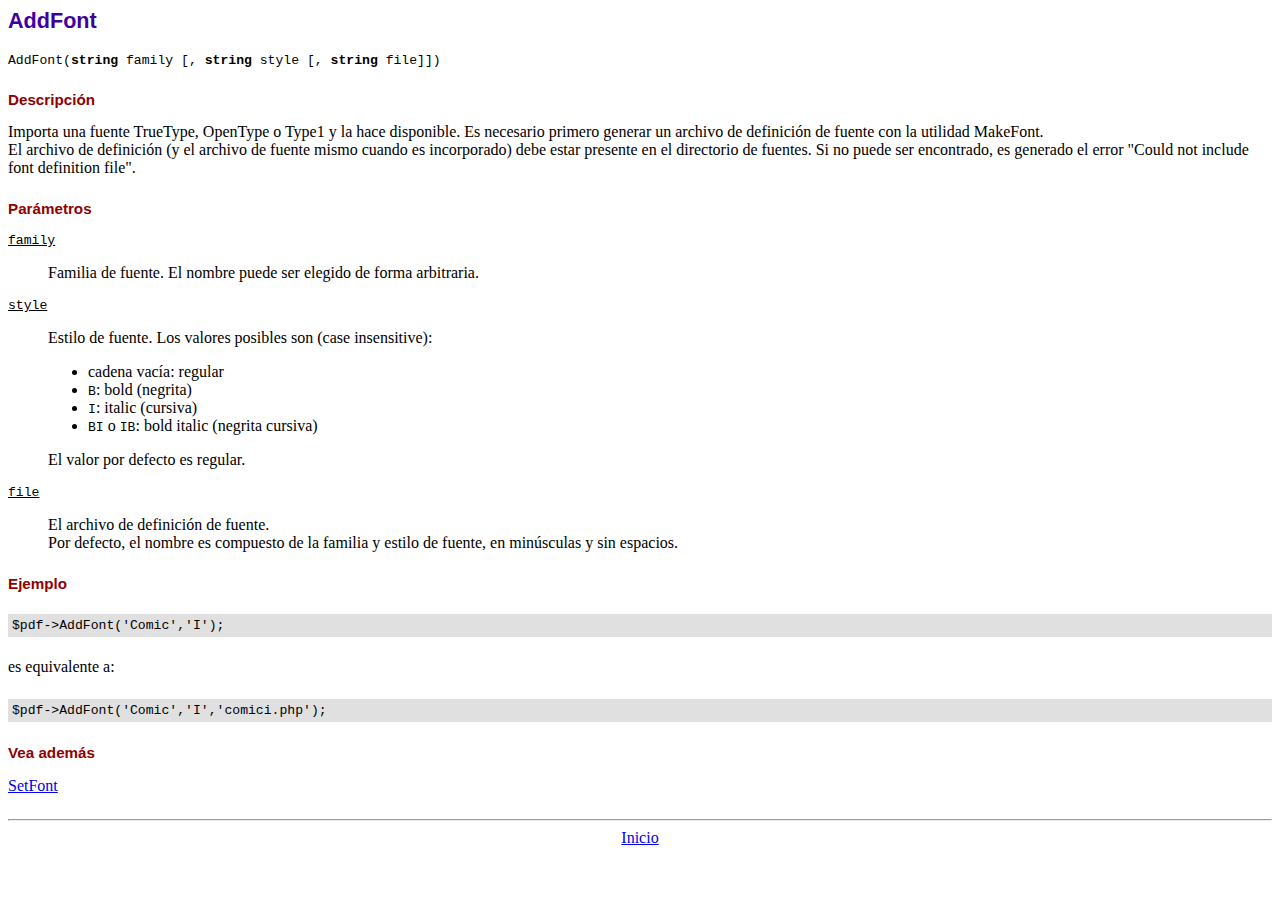
<file: php/fpdf/doc/addfont.htm>
<!DOCTYPE html PUBLIC "-//W3C//DTD HTML 4.01 Transitional//EN">
<html>
<head>
<meta http-equiv="Content-Type" content="text/html; charset=ISO-8859-1">
<title>AddFont</title>
<link type="text/css" rel="stylesheet" href="../fpdf.css">
</head>
<body>
<h1>AddFont</h1>
<code>AddFont(<b>string</b> family [, <b>string</b> style [, <b>string</b> file]])</code>
<h2>Descripci�n</h2>
Importa una fuente TrueType, OpenType o Type1 y la hace disponible. Es necesario primero generar
un archivo de definici�n de fuente con la utilidad MakeFont.
<br>
El archivo de definici�n (y el archivo de fuente mismo cuando es incorporado) debe estar presente
en el directorio de fuentes. Si no puede ser encontrado, es generado el error "Could not include
font definition file".
<h2>Par�metros</h2>
<dl class="param">
<dt><code>family</code></dt>
<dd>
Familia de fuente. El nombre puede ser elegido de forma arbitraria.
</dd>
<dt><code>style</code></dt>
<dd>
Estilo de fuente. Los valores posibles son (case insensitive):
<ul>
<li>cadena vac�a: regular
<li><code>B</code>: bold (negrita)
<li><code>I</code>: italic (cursiva)
<li><code>BI</code> o <code>IB</code>: bold italic (negrita cursiva)
</ul>
El valor por defecto es regular.
</dd>
<dt><code>file</code></dt>
<dd>
El archivo de definici�n de fuente.
<br>
Por defecto, el nombre es compuesto de la familia y estilo de fuente, en min�sculas y sin espacios.
</dd>
</dl>
<h2>Ejemplo</h2>
<div class="doc-source">
<pre><code>$pdf-&gt;AddFont('Comic','I');</code></pre>
</div>
es equivalente a:
<div class="doc-source">
<pre><code>$pdf-&gt;AddFont('Comic','I','comici.php');</code></pre>
</div>
<h2>Vea adem�s</h2>
<a href="setfont.htm">SetFont</a>
<hr style="margin-top:1.5em">
<div style="text-align:center"><a href="index.htm">Inicio</a></div>
</body>
</html>
</file>
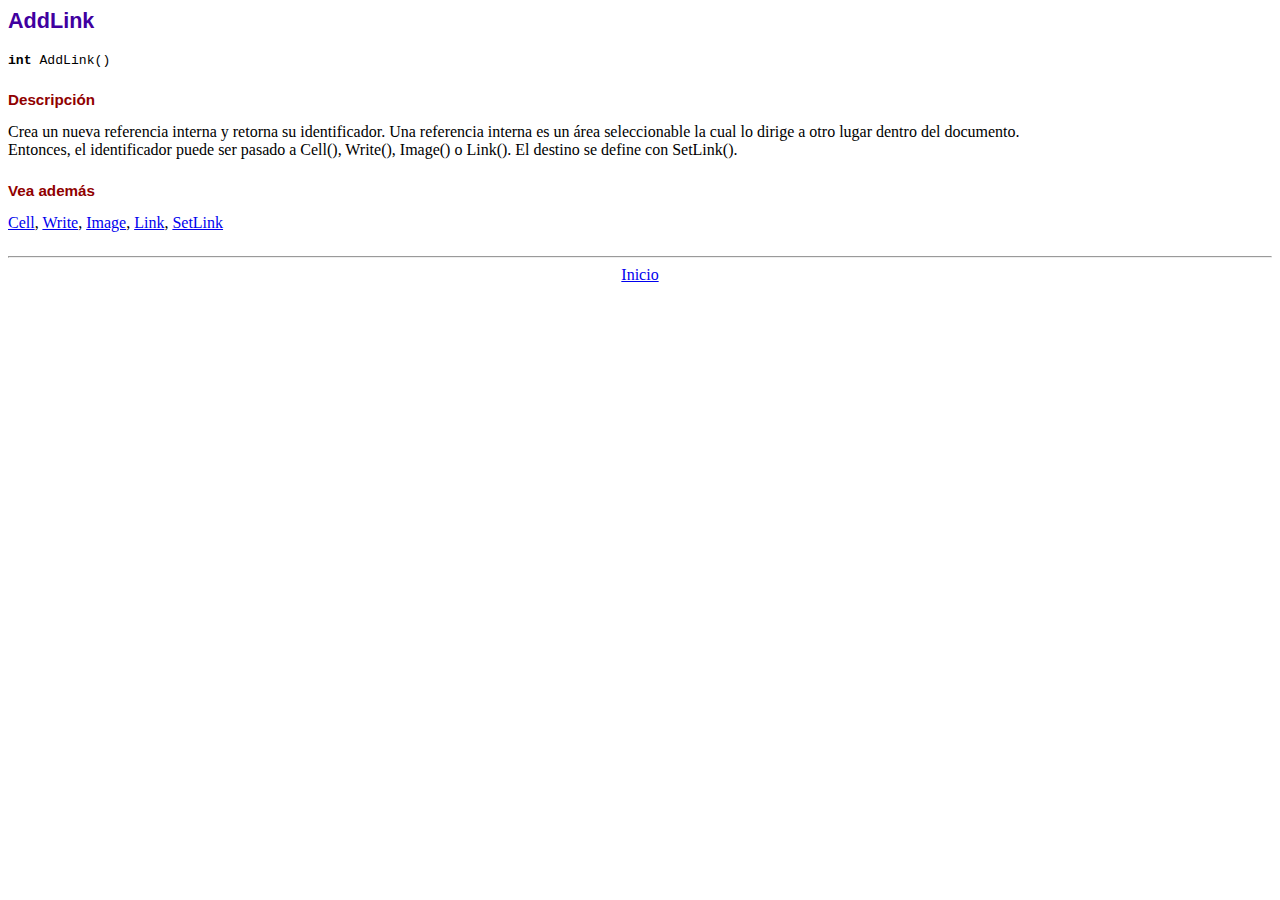
<file: php/fpdf/doc/addlink.htm>
<!DOCTYPE html PUBLIC "-//W3C//DTD HTML 4.01 Transitional//EN">
<html>
<head>
<meta http-equiv="Content-Type" content="text/html; charset=ISO-8859-1">
<title>AddLink</title>
<link type="text/css" rel="stylesheet" href="../fpdf.css">
</head>
<body>
<h1>AddLink</h1>
<code><b>int</b> AddLink()</code>
<h2>Descripci�n</h2>
Crea un nueva referencia interna y retorna su identificador. Una referencia interna es un �rea seleccionable la cual lo dirige a otro lugar dentro del documento.
<br>
Entonces, el identificador puede ser pasado a Cell(), Write(), Image() o Link(). El destino se define con SetLink().
<h2>Vea adem�s</h2>
<a href="cell.htm">Cell</a>,
<a href="write.htm">Write</a>,
<a href="image.htm">Image</a>,
<a href="link.htm">Link</a>,
<a href="setlink.htm">SetLink</a>
<hr style="margin-top:1.5em">
<div style="text-align:center"><a href="index.htm">Inicio</a></div>
</body>
</html>
</file>
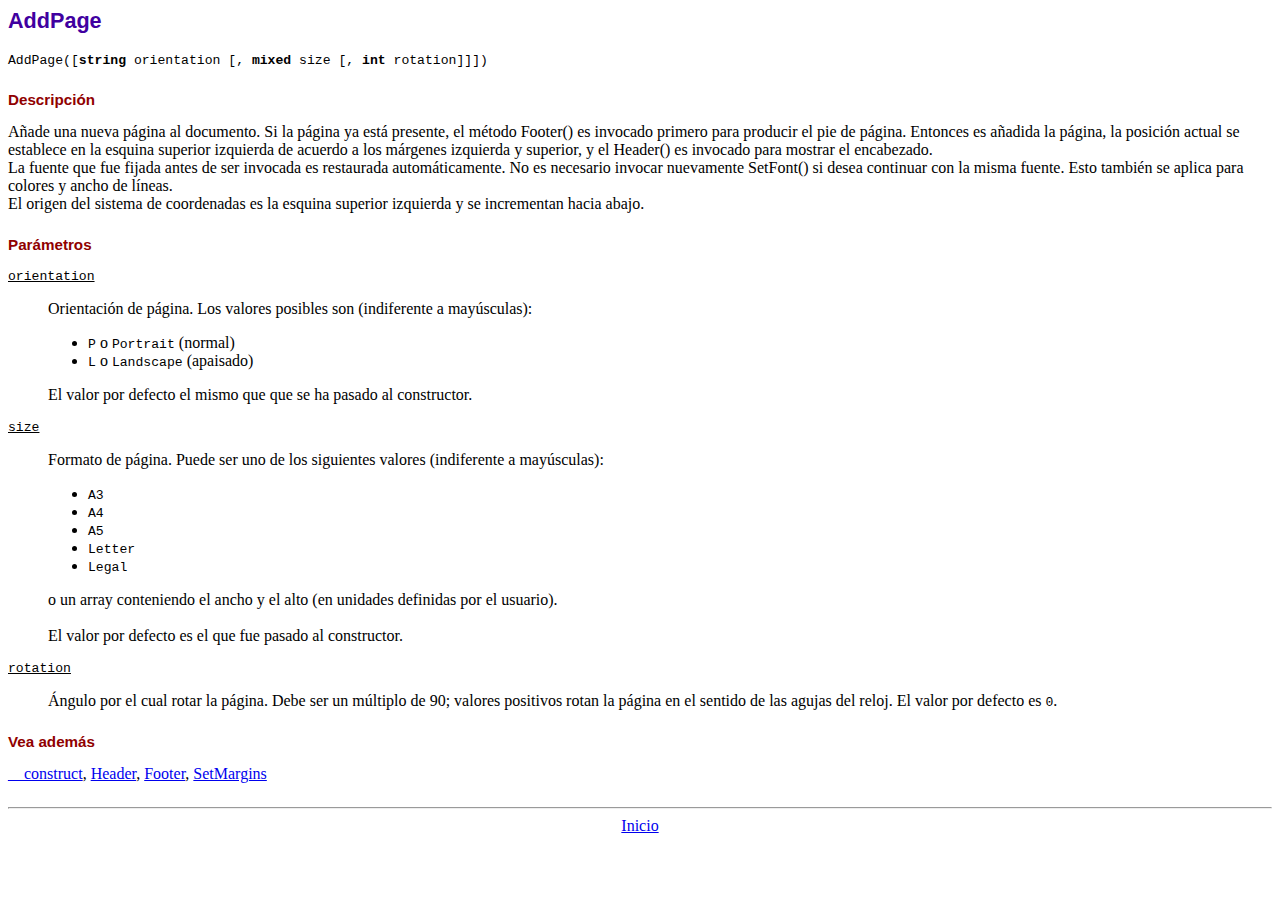
<file: php/fpdf/doc/addpage.htm>
<!DOCTYPE html PUBLIC "-//W3C//DTD HTML 4.01 Transitional//EN">
<html>
<head>
<meta http-equiv="Content-Type" content="text/html; charset=ISO-8859-1">
<title>AddPage</title>
<link type="text/css" rel="stylesheet" href="../fpdf.css">
</head>
<body>
<h1>AddPage</h1>
<code>AddPage([<b>string</b> orientation [, <b>mixed</b> size [, <b>int</b> rotation]]])</code>
<h2>Descripci�n</h2>
A�ade una nueva p�gina al documento. Si la p�gina ya est� presente, el m�todo Footer() es invocado primero para producir
el pie de p�gina. Entonces es a�adida la p�gina, la posici�n actual se establece en la esquina superior izquierda de
acuerdo a los m�rgenes izquierda y superior, y el Header() es invocado para mostrar el encabezado.<br>
La fuente que fue fijada antes de ser invocada es restaurada autom�ticamente. No es necesario invocar nuevamente SetFont()
si desea continuar con la misma fuente. Esto tambi�n se aplica para colores y ancho de l�neas.<br>
El origen del sistema de coordenadas es la esquina superior izquierda y se incrementan  hacia abajo.
<h2>Par�metros</h2>
<dl class="param">
<dt><code>orientation</code></dt>
<dd>
Orientaci�n de p�gina. Los valores posibles son (indiferente a may�sculas):
<ul>
<li><code>P</code> o <code>Portrait</code> (normal)</li>
<li><code>L</code> o <code>Landscape</code> (apaisado)</li>
</ul>
El valor por defecto el mismo que que se ha pasado al constructor.
</dd>
<dt><code>size</code></dt>
<dd>
Formato de p�gina. Puede ser uno de los siguientes valores (indiferente a may�sculas):
<ul>
<li><code>A3</code></li>
<li><code>A4</code></li>
<li><code>A5</code></li>
<li><code>Letter</code></li>
<li><code>Legal</code></li>
</ul>
o un array conteniendo el ancho y el alto (en unidades definidas por el usuario).<br>
<br>
El valor por defecto es el que fue pasado al constructor.
</dd>
<dt><code>rotation</code></dt>
<dd>
�ngulo por el cual rotar la p�gina. Debe ser un m�ltiplo de 90; valores positivos rotan
la p�gina en el sentido de las agujas del reloj. El valor por defecto es <code>0</code>.
</dd>
</dl>
<h2>Vea adem�s</h2>
<a href="__construct.htm">__construct</a>,
<a href="header.htm">Header</a>,
<a href="footer.htm">Footer</a>,
<a href="setmargins.htm">SetMargins</a>
<hr style="margin-top:1.5em">
<div style="text-align:center"><a href="index.htm">Inicio</a></div>
</body>
</html>
</file>
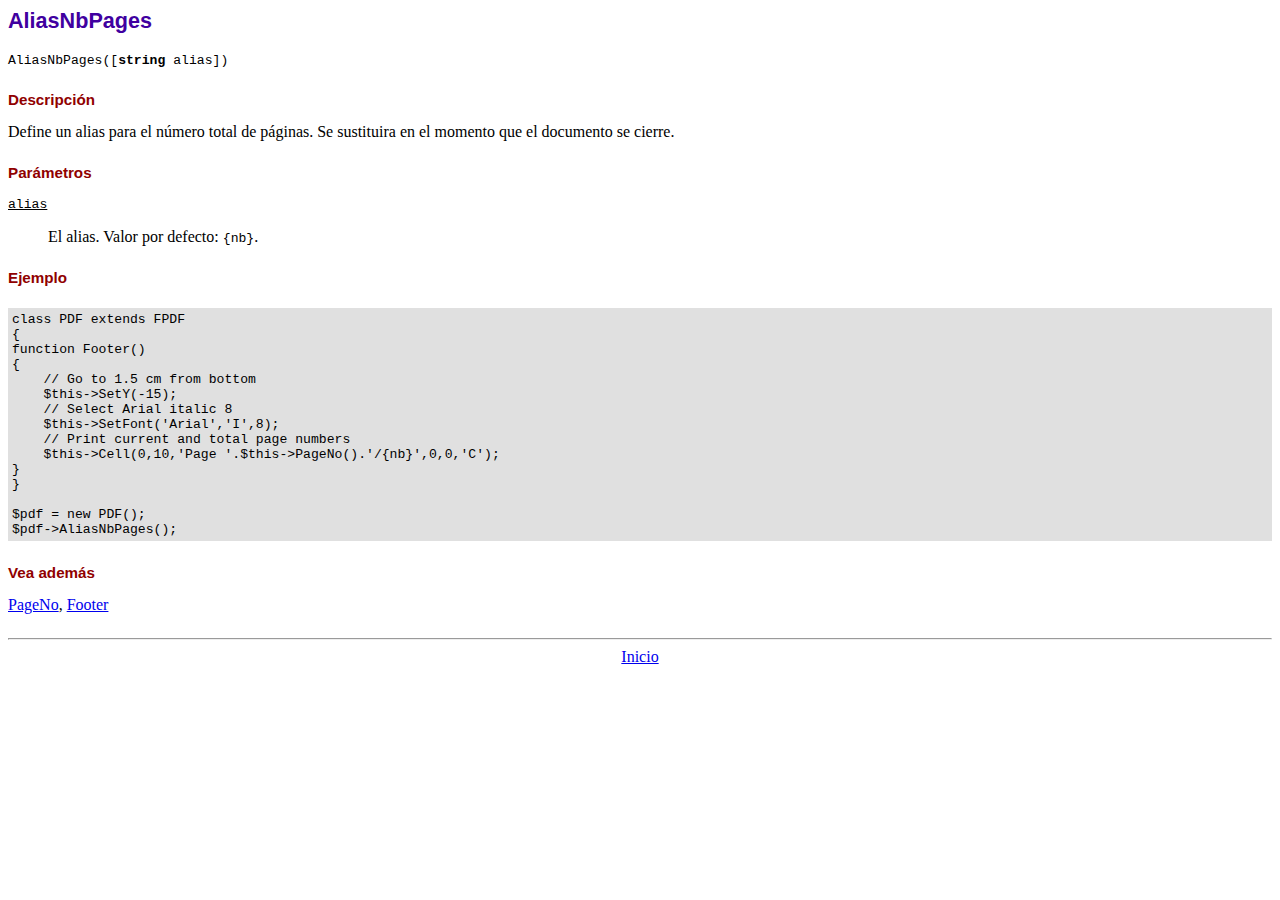
<file: php/fpdf/doc/aliasnbpages.htm>
<!DOCTYPE html PUBLIC "-//W3C//DTD HTML 4.01 Transitional//EN">
<html>
<head>
<meta http-equiv="Content-Type" content="text/html; charset=ISO-8859-1">
<title>AliasNbPages</title>
<link type="text/css" rel="stylesheet" href="../fpdf.css">
</head>
<body>
<h1>AliasNbPages</h1>
<code>AliasNbPages([<b>string</b> alias])</code>
<h2>Descripci�n</h2>
Define un alias para el n�mero total de p�ginas. Se sustituira en el momento que el documento se cierre.
<h2>Par�metros</h2>
<dl class="param">
<dt><code>alias</code></dt>
<dd>
El alias. Valor por defecto: <code>{nb}</code>.
</dd>
</dl>
<h2>Ejemplo</h2>
<div class="doc-source">
<pre><code>class PDF extends FPDF
{
function Footer()
{
    // Go to 1.5 cm from bottom
    $this-&gt;SetY(-15);
    // Select Arial italic 8
    $this-&gt;SetFont('Arial','I',8);
    // Print current and total page numbers
    $this-&gt;Cell(0,10,'Page '.$this-&gt;PageNo().'/{nb}',0,0,'C');
}
}

$pdf = new PDF();
$pdf-&gt;AliasNbPages();</code></pre>
</div>
<h2>Vea adem�s</h2>
<a href="pageno.htm">PageNo</a>,
<a href="footer.htm">Footer</a>
<hr style="margin-top:1.5em">
<div style="text-align:center"><a href="index.htm">Inicio</a></div>
</body>
</html>
</file>
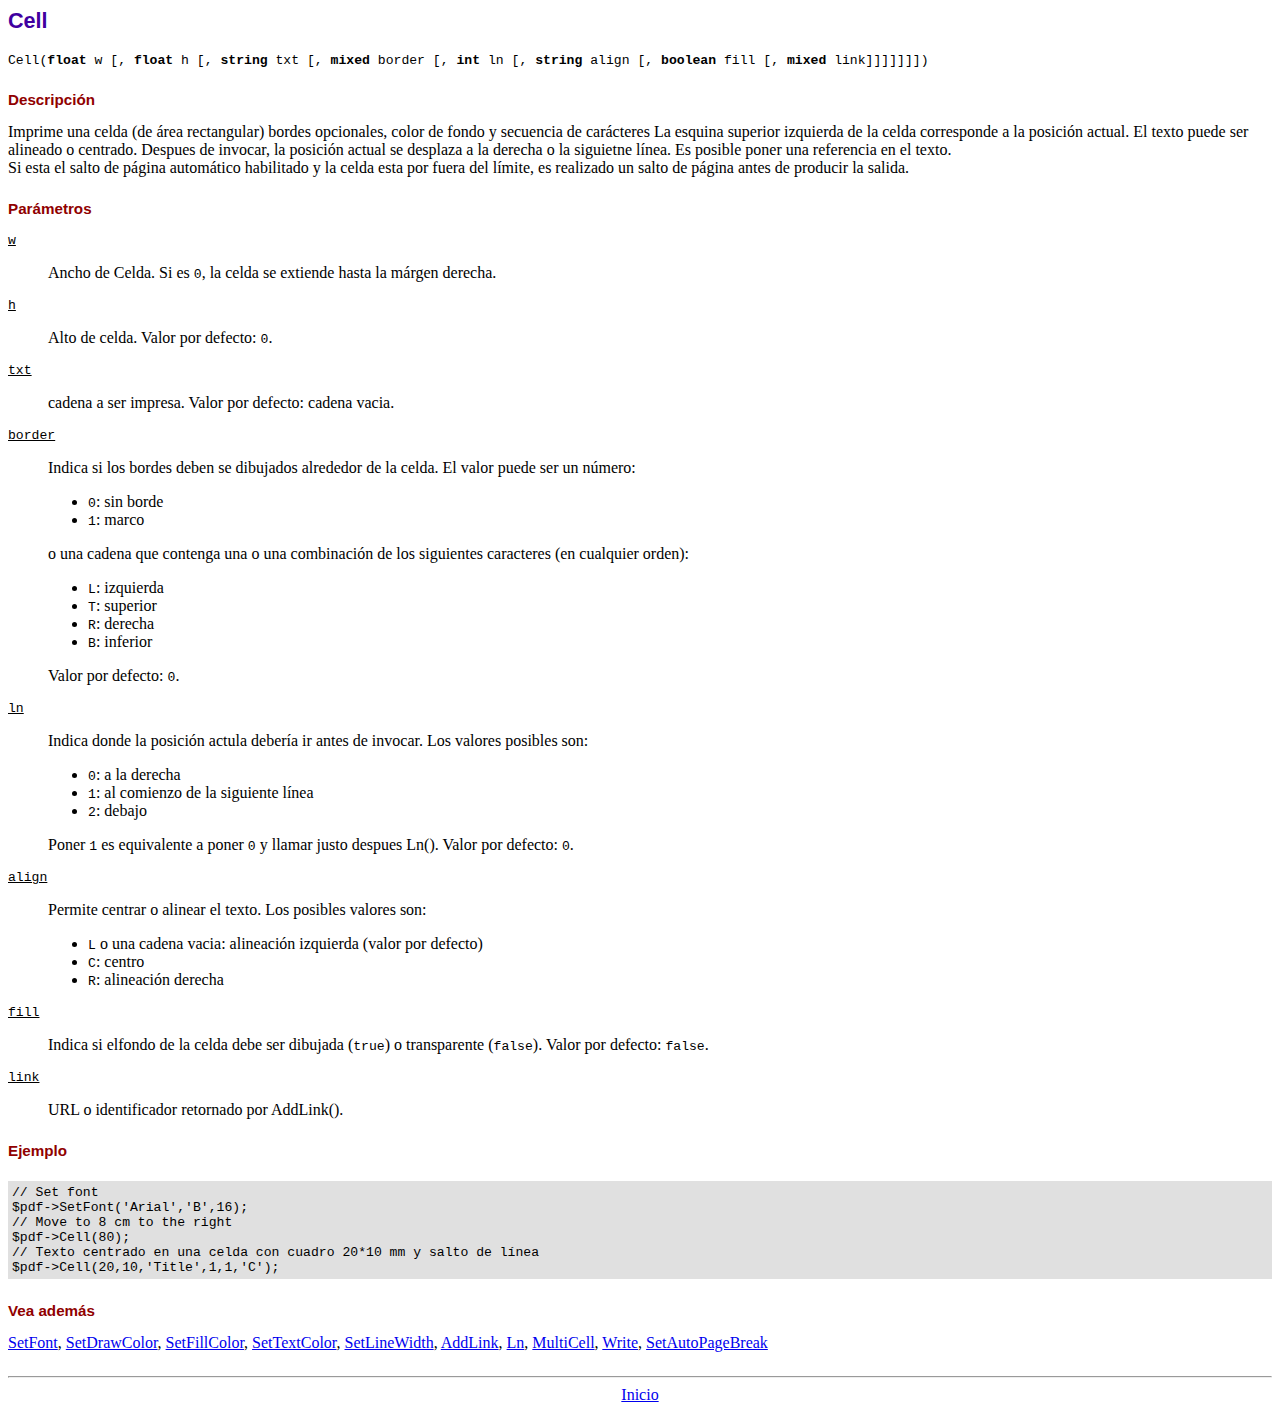
<file: php/fpdf/doc/cell.htm>
<!DOCTYPE html PUBLIC "-//W3C//DTD HTML 4.01 Transitional//EN">
<html>
<head>
<meta http-equiv="Content-Type" content="text/html; charset=ISO-8859-1">
<title>Cell</title>
<link type="text/css" rel="stylesheet" href="../fpdf.css">
</head>
<body>
<h1>Cell</h1>
<code>Cell(<b>float</b> w [, <b>float</b> h [, <b>string</b> txt [, <b>mixed</b> border [, <b>int</b> ln [, <b>string</b> align [, <b>boolean</b> fill [, <b>mixed</b> link]]]]]]])</code>
<h2>Descripci�n</h2>
Imprime una celda (de �rea rectangular) bordes opcionales, color de fondo y secuencia de car�cteres
La esquina superior izquierda de la celda corresponde a la posici�n actual. El texto puede ser alineado o centrado. Despues de invocar, la posici�n actual se desplaza a la derecha o la siguietne l�nea. Es posible poner una referencia en el texto.
<br>
Si esta el salto de p�gina autom�tico habilitado y la celda esta por fuera del l�mite, es realizado un salto de p�gina antes de producir la salida.
<h2>Par�metros</h2>
<dl class="param">
<dt><code>w</code></dt>
<dd>
Ancho de Celda. Si es <code>0</code>, la celda se extiende hasta la m�rgen derecha.
</dd>
<dt><code>h</code></dt>
<dd>
Alto de celda.
Valor por defecto: <code>0</code>.
</dd>
<dt><code>txt</code></dt>
<dd>
cadena a ser impresa.
Valor por defecto: cadena vacia.
</dd>
<dt><code>border</code></dt>
<dd>
Indica si los bordes deben se dibujados alrededor de la celda. El valor puede ser un n�mero:
<ul>
<li><code>0</code>: sin borde</li>
<li><code>1</code>: marco</li>
</ul>
o una cadena que contenga una o una combinaci�n de los siguientes caracteres (en cualquier orden):
<ul>
<li><code>L</code>: izquierda</li>
<li><code>T</code>: superior</li>
<li><code>R</code>: derecha</li>
<li><code>B</code>: inferior</li>
</ul>
Valor por defecto: <code>0</code>.
</dd>
<dt><code>ln</code></dt>
<dd>
Indica donde la posici�n actula deber�a ir antes de invocar. Los valores posibles son:
<ul>
<li><code>0</code>: a la derecha</li>
<li><code>1</code>: al comienzo de la siguiente l�nea</li>
<li><code>2</code>: debajo</li>
</ul>
Poner <code>1</code> es equivalente a poner <code>0</code> y llamar justo despues Ln().
Valor por defecto: <code>0</code>.
</dd>
<dt><code>align</code></dt>
<dd>
Permite centrar o alinear el texto. Los posibles valores son:
<ul>
<li><code>L</code> o una cadena vacia: alineaci�n izquierda (valor por defecto)</li>
<li><code>C</code>: centro</li>
<li><code>R</code>: alineaci�n derecha</li>
</ul>
</dd>
<dt><code>fill</code></dt>
<dd>
Indica si elfondo de la celda debe ser dibujada (<code>true</code>) o transparente (<code>false</code>).
Valor por defecto: <code>false</code>.
</dd>
<dt><code>link</code></dt>
<dd>
URL o identificador retornado por AddLink().
</dd>
</dl>
<h2>Ejemplo</h2>
<div class="doc-source">
<pre><code>// Set font
$pdf-&gt;SetFont('Arial','B',16);
// Move to 8 cm to the right
$pdf-&gt;Cell(80);
// Texto centrado en una celda con cuadro 20*10 mm y salto de l�nea
$pdf-&gt;Cell(20,10,'Title',1,1,'C');</code></pre>
</div>
<h2>Vea adem�s</h2>
<a href="setfont.htm">SetFont</a>,
<a href="setdrawcolor.htm">SetDrawColor</a>,
<a href="setfillcolor.htm">SetFillColor</a>,
<a href="settextcolor.htm">SetTextColor</a>,
<a href="setlinewidth.htm">SetLineWidth</a>,
<a href="addlink.htm">AddLink</a>,
<a href="ln.htm">Ln</a>,
<a href="multicell.htm">MultiCell</a>,
<a href="write.htm">Write</a>,
<a href="setautopagebreak.htm">SetAutoPageBreak</a>
<hr style="margin-top:1.5em">
<div style="text-align:center"><a href="index.htm">Inicio</a></div>
</body>
</html>
</file>
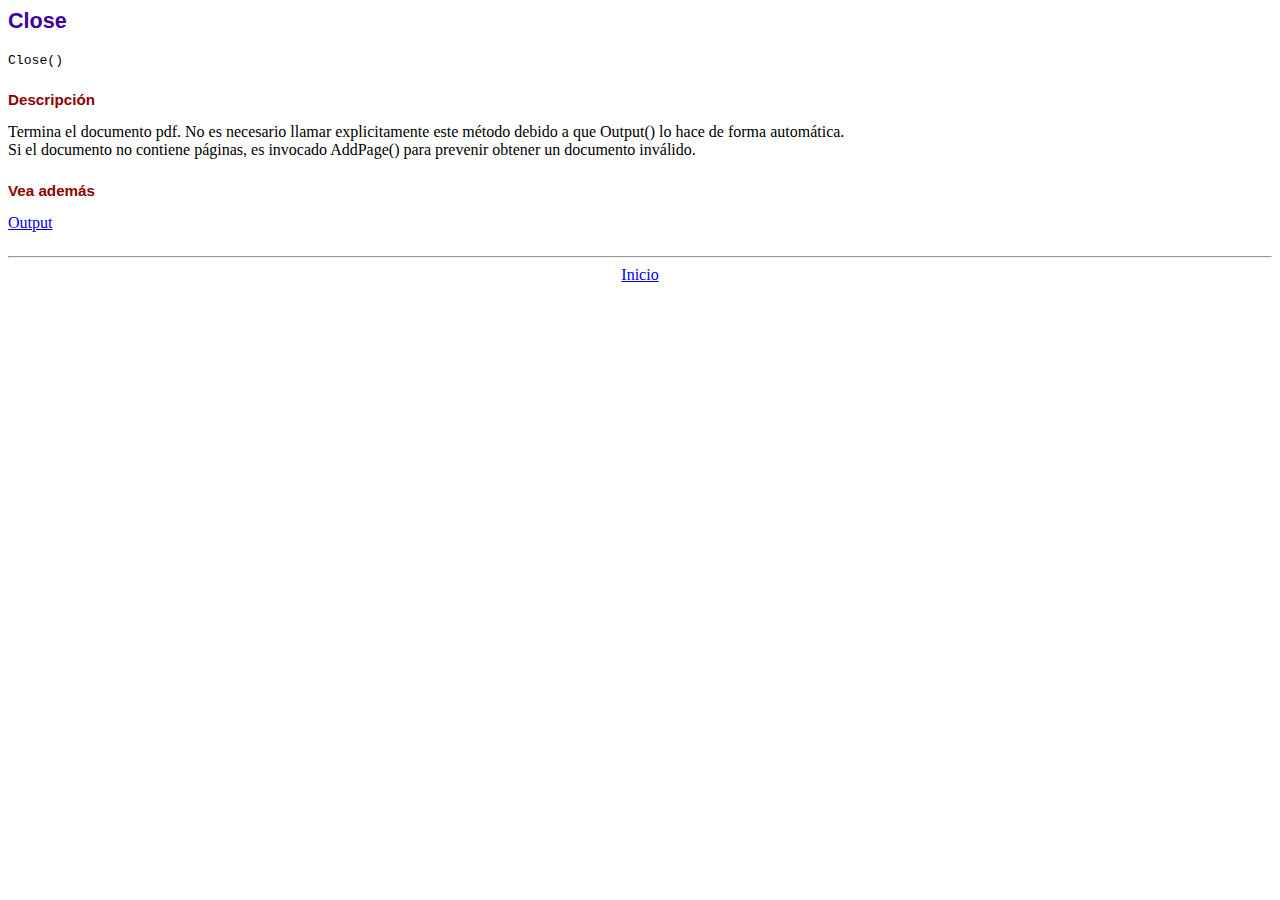
<file: php/fpdf/doc/close.htm>
<!DOCTYPE html PUBLIC "-//W3C//DTD HTML 4.01 Transitional//EN">
<html>
<head>
<meta http-equiv="Content-Type" content="text/html; charset=ISO-8859-1">
<title>Close</title>
<link type="text/css" rel="stylesheet" href="../fpdf.css">
</head>
<body>
<h1>Close</h1>
<code>Close()</code>
<h2>Descripci�n</h2>
Termina el documento pdf. No es necesario llamar explicitamente este m�todo debido a que
Output() lo hace de forma autom�tica.
<br>
Si el documento no contiene p�ginas, es invocado AddPage() para prevenir obtener un documento inv�lido.
<h2>Vea adem�s</h2>
<a href="output.htm">Output</a>
<hr style="margin-top:1.5em">
<div style="text-align:center"><a href="index.htm">Inicio</a></div>
</body>
</html>
</file>
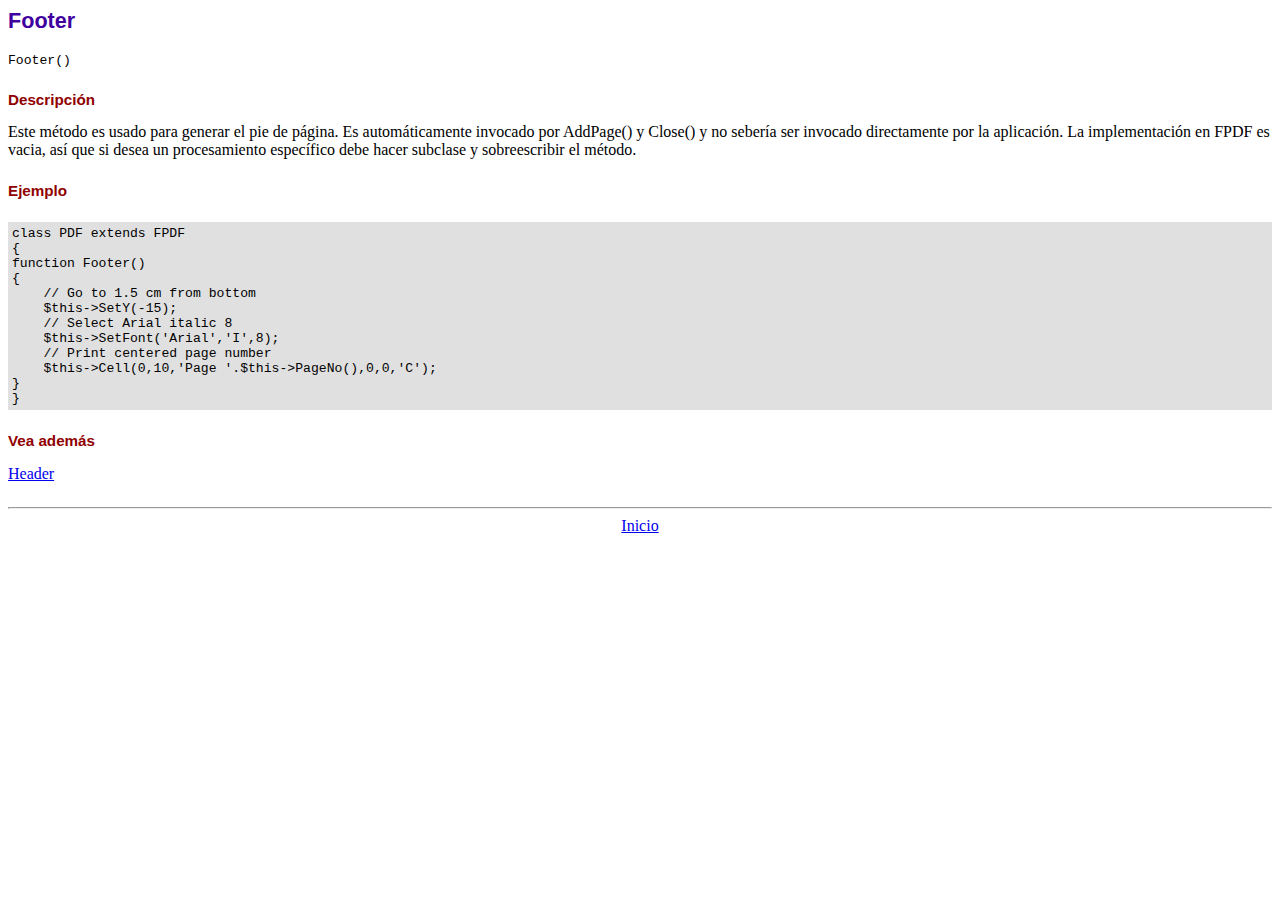
<file: php/fpdf/doc/footer.htm>
<!DOCTYPE html PUBLIC "-//W3C//DTD HTML 4.01 Transitional//EN">
<html>
<head>
<meta http-equiv="Content-Type" content="text/html; charset=ISO-8859-1">
<title>Footer</title>
<link type="text/css" rel="stylesheet" href="../fpdf.css">
</head>
<body>
<h1>Footer</h1>
<code>Footer()</code>
<h2>Descripci�n</h2>
Este m�todo es usado para generar el pie de p�gina. Es autom�ticamente invocado por AddPage() y Close() y no seber�a ser
invocado directamente por la aplicaci�n. La implementaci�n en FPDF es vacia, as� que si desea un procesamiento espec�fico
debe hacer subclase y sobreescribir el m�todo.
<h2>Ejemplo</h2>
<div class="doc-source">
<pre><code>class PDF extends FPDF
{
function Footer()
{
    // Go to 1.5 cm from bottom
    $this-&gt;SetY(-15);
    // Select Arial italic 8
    $this-&gt;SetFont('Arial','I',8);
    // Print centered page number
    $this-&gt;Cell(0,10,'Page '.$this-&gt;PageNo(),0,0,'C');
}
}</code></pre>
</div>
<h2>Vea adem�s</h2>
<a href="header.htm">Header</a>
<hr style="margin-top:1.5em">
<div style="text-align:center"><a href="index.htm">Inicio</a></div>
</body>
</html>
</file>
<file: css/mi_estilo/misestilos.css>
body {
                background-color: rgb(8, 23, 62);
                background-image: -moz-linear-gradient(29deg, rgba(8, 23, 62, 0.9808298319327731) 37%, rgba(132, 4, 145, 0.4458158263305322) 74%);
                background-image: -webkit-linear-gradient(29deg, rgba(8, 23, 62, 0.9808298319327731) 37%, rgba(132, 4, 145, 0.4458158263305322) 74%);
                background-image: linear-gradient(29deg, rgba(8, 23, 62, 0.9808298319327731) 37%, rgba(132, 4, 145, 0.4458158263305322) 74%);
                filter: progid: DXImageTransform.Microsoft.gradient(startColorstr="#08173e", endColorstr="#840491", GradientType=1);
                object-fit: fill;
                background-repeat: no-repeat;
                background-attachment: scroll;
                color: white;
            }
            
            header {
                background-image: url('../../src/img/planet.png');
                background-position-y: -90%;
                background-position-x: -80%;
                background-attachment: scroll;
            }
            
            .contenedor {
                margin-bottom: 20px;
            }
            
            main {
                padding: 20px 0;
            }
            
            aside {
                padding: 20px 0;
            }
            
            .widgets {
                margin-bottom: 20px;
            }
            
            .widgets>div {
                background: orange;
                padding: 20px;
            }
            
            footer {
                padding: 20px 0;
                background: pink;
            }
            
            .logo-img {
                max-height: 125px;
                width: auto;
            }
            
            .menu-funciones {
                display: grid;
                grid-template: 3;
            }
            
            .ficha-cliente {}
            
            @media (min-width: 500px) {
                .ficha-cliente,
                .ficha-cliente-factura {
                    display: grid;
                    grid-template-areas: "p1 p2" "p3 p3" "p4 p4" "p5 p6";
                    grid-template-rows: repeat(auto-fill 1fr);
                }
            }
            
            @media (min-width: 640px) {
                .ficha-cliente {
                    display: grid;
                    grid-template-columns: repeat(2, 2fr);
                }
            }
            
            .formulario-refgistro {
                width: 5000px !important;
            }
            
            .ficha-cliente>p:first-child {
                grid-area: p1;
            }
            
            .ficha-cliente>p:nth-child(2) {
                grid-area: p2;
            }
            
            .ficha-cliente>p:nth-child(3) {
                grid-area: p3;
            }
            
            .ficha-cliente>p:nth-child(4) {
                grid-area: p4;
            }
            
            .ficha-cliente>p:nth-child(5) {
                grid-area: p5;
            }
            
            .ficha-cliente>p:last-child {
                grid-area: p6;
            }
            
            .cerrarSesion,
            .botonesFunciones {
                cursor: pointer;
            }
            
            #registrar-vista,
            #lista-vista {
                min-height: 630px;
            }
            
            #registrar-vista {
                width: 100%;
                margin: 0;
            }
            
            @media (min-width: 995px) {
                #registrar-vista {
                    width: 75%;
                    margin: 0 auto 0 auto;
                }
            }
            
            @media (max-height: 700px) {
                .clientes-servicios-resumen {
                    scroll-behavior: auto;
                }
            }
            
            #registrar-vista {
                min-height: 630px;
                overflow-y: auto;
            }
            
            #funcionesPagina {
                top: 50px;
            }
            
            .posicion-Sticky {
                top: -150px;
                z-index: 1;
            }
            
            .desplaSticky {
                top: 100px;
                position: fixed;
                bottom: 0;
            }
            
            .item_footer {
                flex: 1;
            }
            
            .resumen_altoMax {
                max-height: 300px;
                overflow-y: auto;
            }
            
            .botonSticky {
                bottom: -110px;
                transition: bottom .5s;
            }
            
            .botonSticky:hover {
                bottom: 0;
            }
            
            @media (max-width: 1000px) {
                .botonSticky {
                    bottom: -155px;
                }
            }
            
            @media (max-width: 750px) {
                .botonSticky {
                    bottom: -175px;
                }
            }
            
            .contenedor_vistas {
                background: rgba(255, 255, 255, 0.6);
                background: radial-gradient(circle, rgba(255, 255, 255, 0.36) 0%, rgba(255, 255, 255, 0.35) 100%);
            }
            
            .contenedorInicio {
                background-image: url('../../src/img/planet.png');
                background-attachment: initial;
                background-repeat: no-repeat;
                background-position-x: 50%;
                background-position-y: 12%;
            }
            
            @media (min-width: 760px) {
                .contenedorInicio {
                    background-position-x: 25%;
                }
            }
</file>
<file: php/fpdf/fpdf.css>
body {font-family:"Times New Roman",serif}
h1 {font:bold 135% Arial,sans-serif; color:#4000A0; margin-bottom:0.9em}
h2 {font:bold 95% Arial,sans-serif; color:#900000; margin-top:1.5em; margin-bottom:1em}
dl.param dt {text-decoration:underline}
dl.param dd {margin-top:1em; margin-bottom:1em}
dl.param ul {margin-top:1em; margin-bottom:1em}
tt, code, kbd {font-family:"Courier New",Courier,monospace; font-size:82%}
div.source {margin-top:1.4em; margin-bottom:1.3em}
div.source pre {display:table; border:1px solid #24246A; width:100%; margin:0em; font-family:inherit; font-size:100%}
div.source code {display:block; border:1px solid #C5C5EC; background-color:#F0F5FF; padding:6px; color:#000000}
div.doc-source {margin-top:1.4em; margin-bottom:1.3em}
div.doc-source pre {display:table; width:100%; margin:0em; font-family:inherit; font-size:100%}
div.doc-source code {display:block; background-color:#E0E0E0; padding:4px}
.kw {color:#000080; font-weight:bold}
.str {color:#CC0000}
.cmt {color:#008000}
p.demo {text-align:center; margin-top:-0.9em}
a.demo {text-decoration:none; font-weight:bold; color:#0000CC}
a.demo:link {text-decoration:none; font-weight:bold; color:#0000CC}
a.demo:hover {text-decoration:none; font-weight:bold; color:#0000FF}
a.demo:active {text-decoration:none; font-weight:bold; color:#0000FF}
</file>
